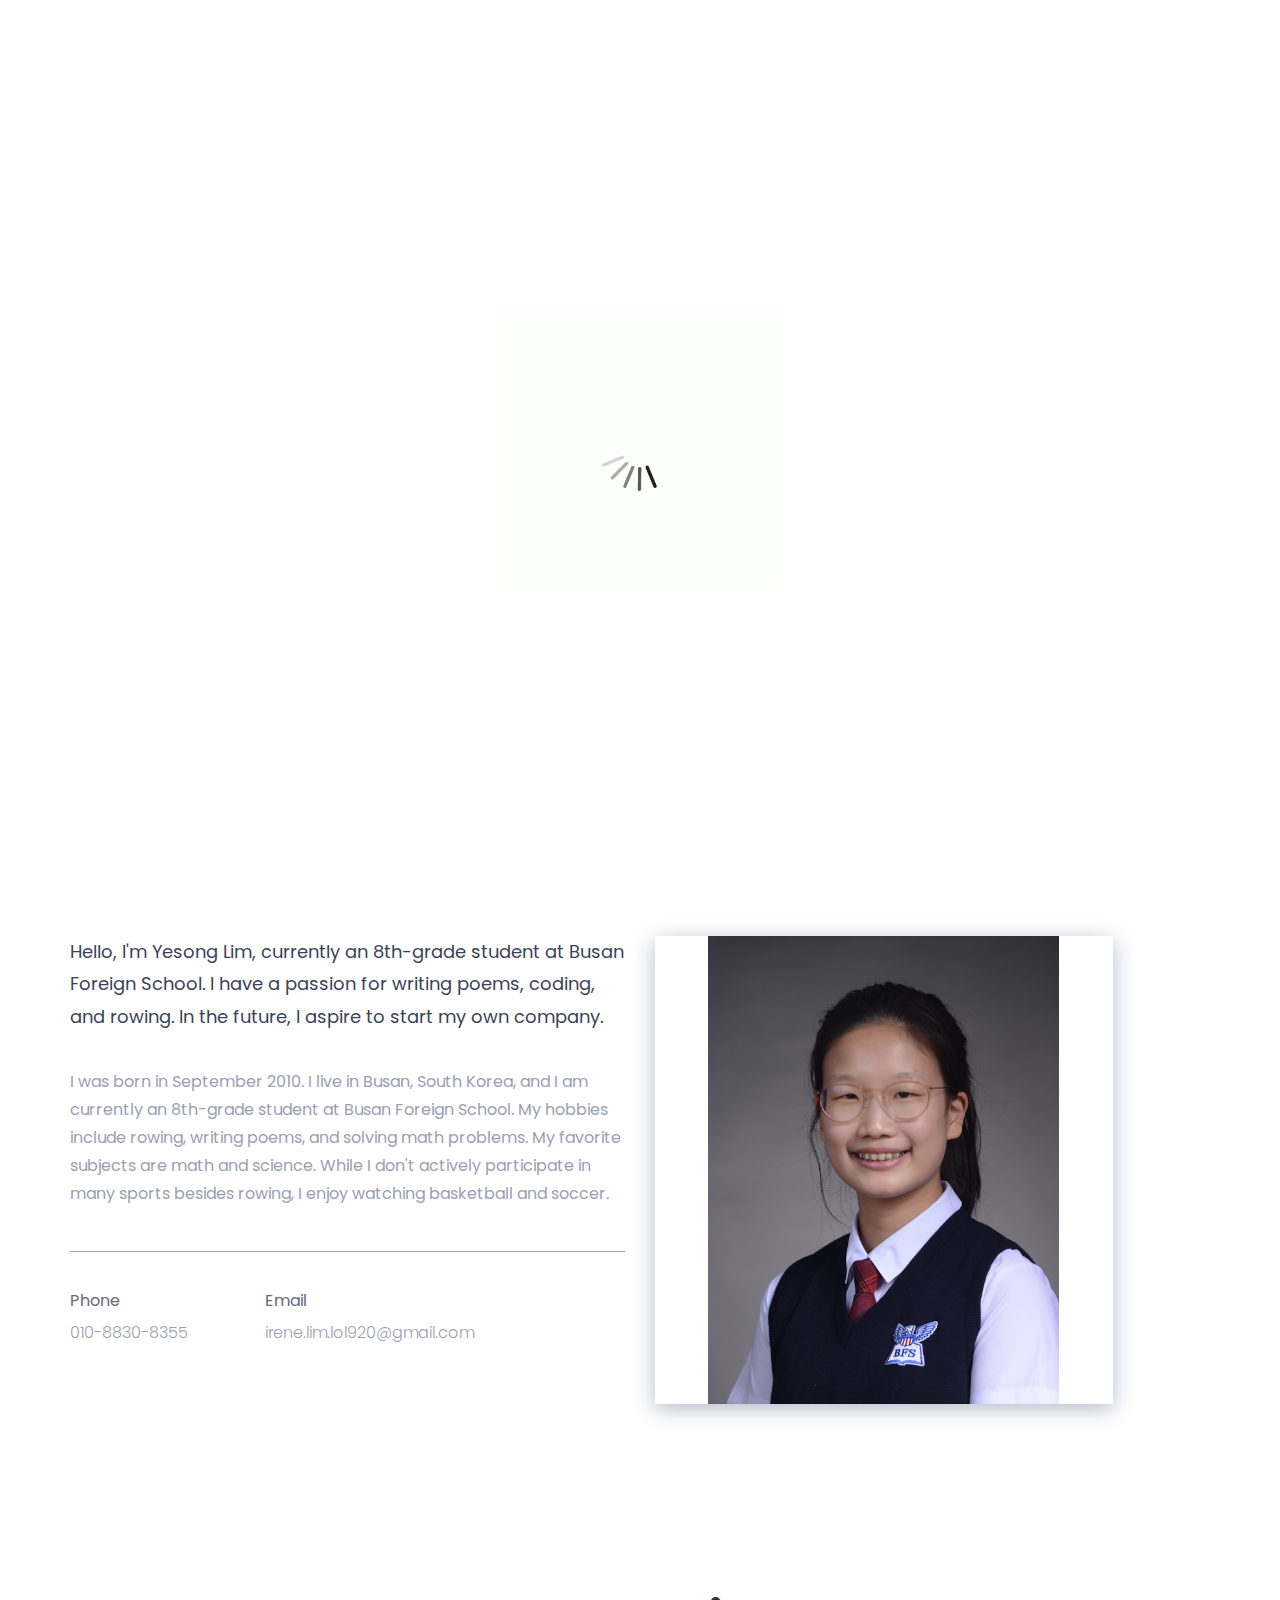
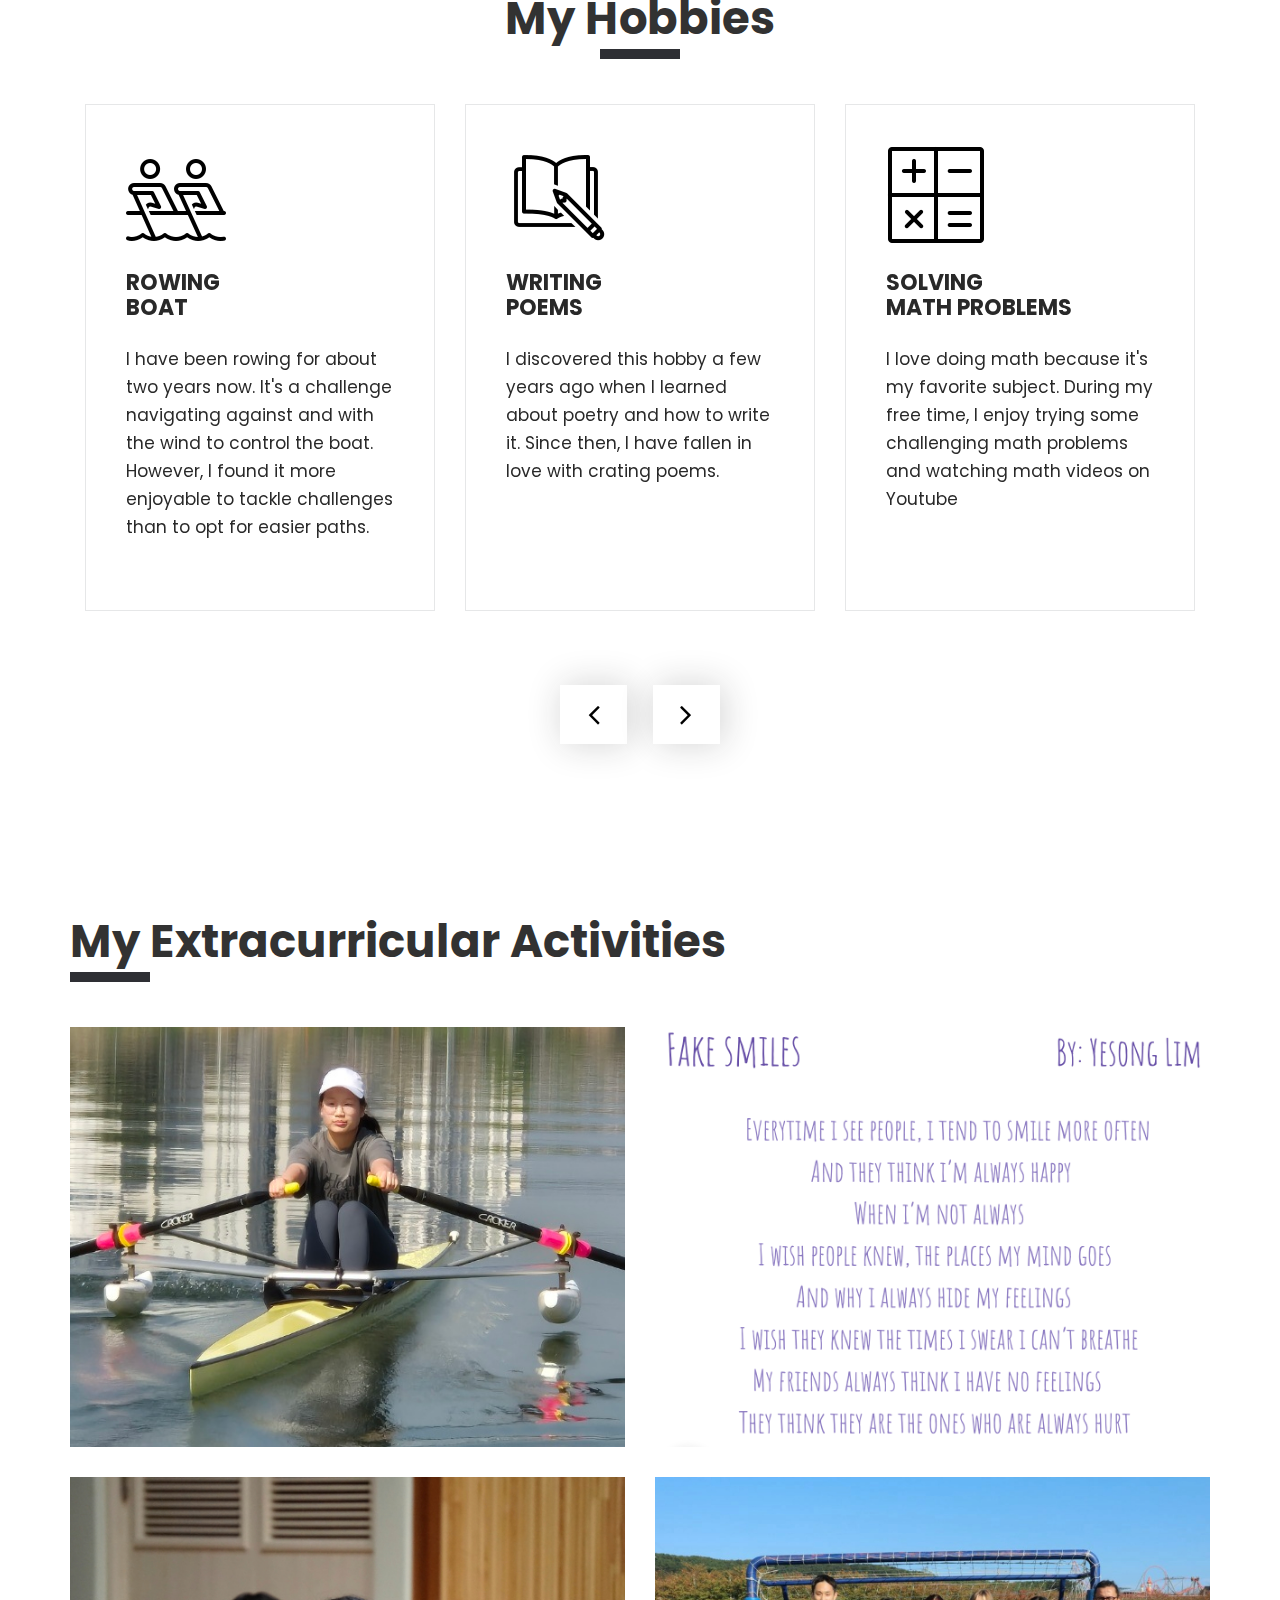
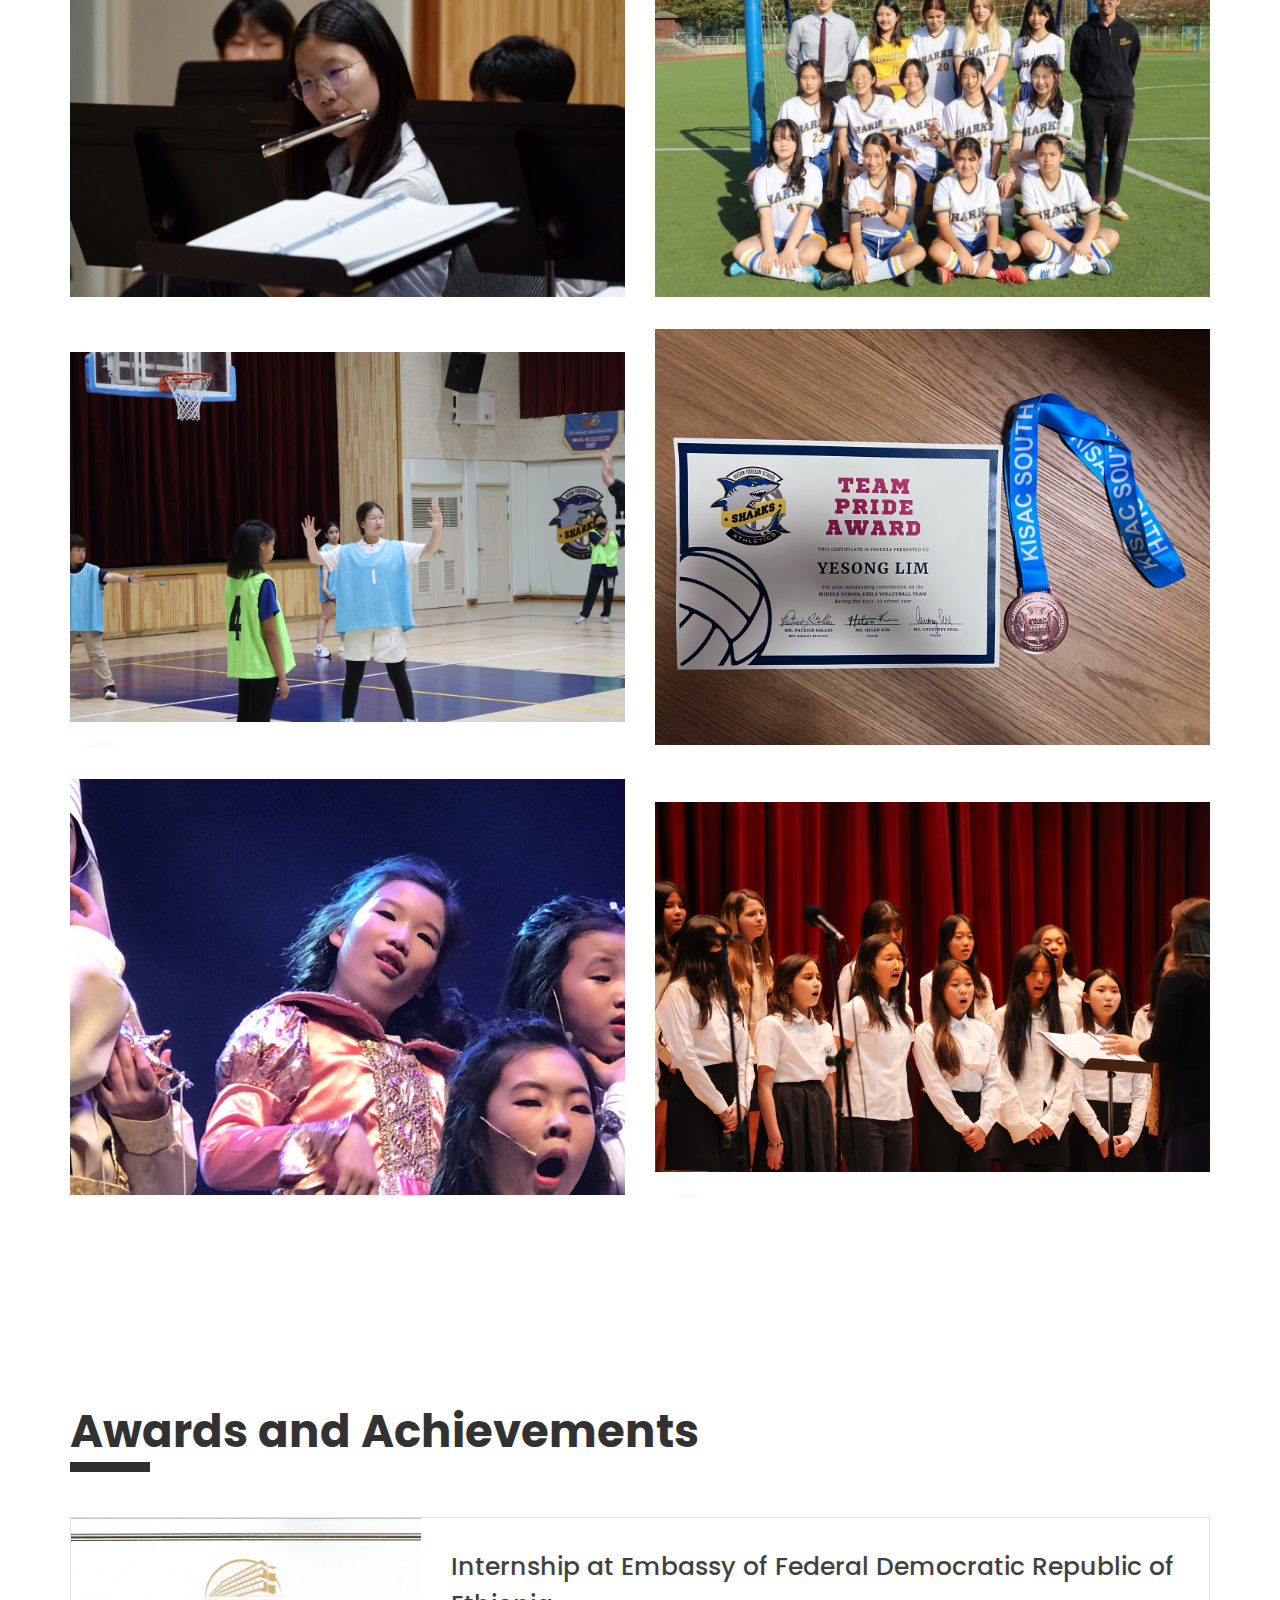
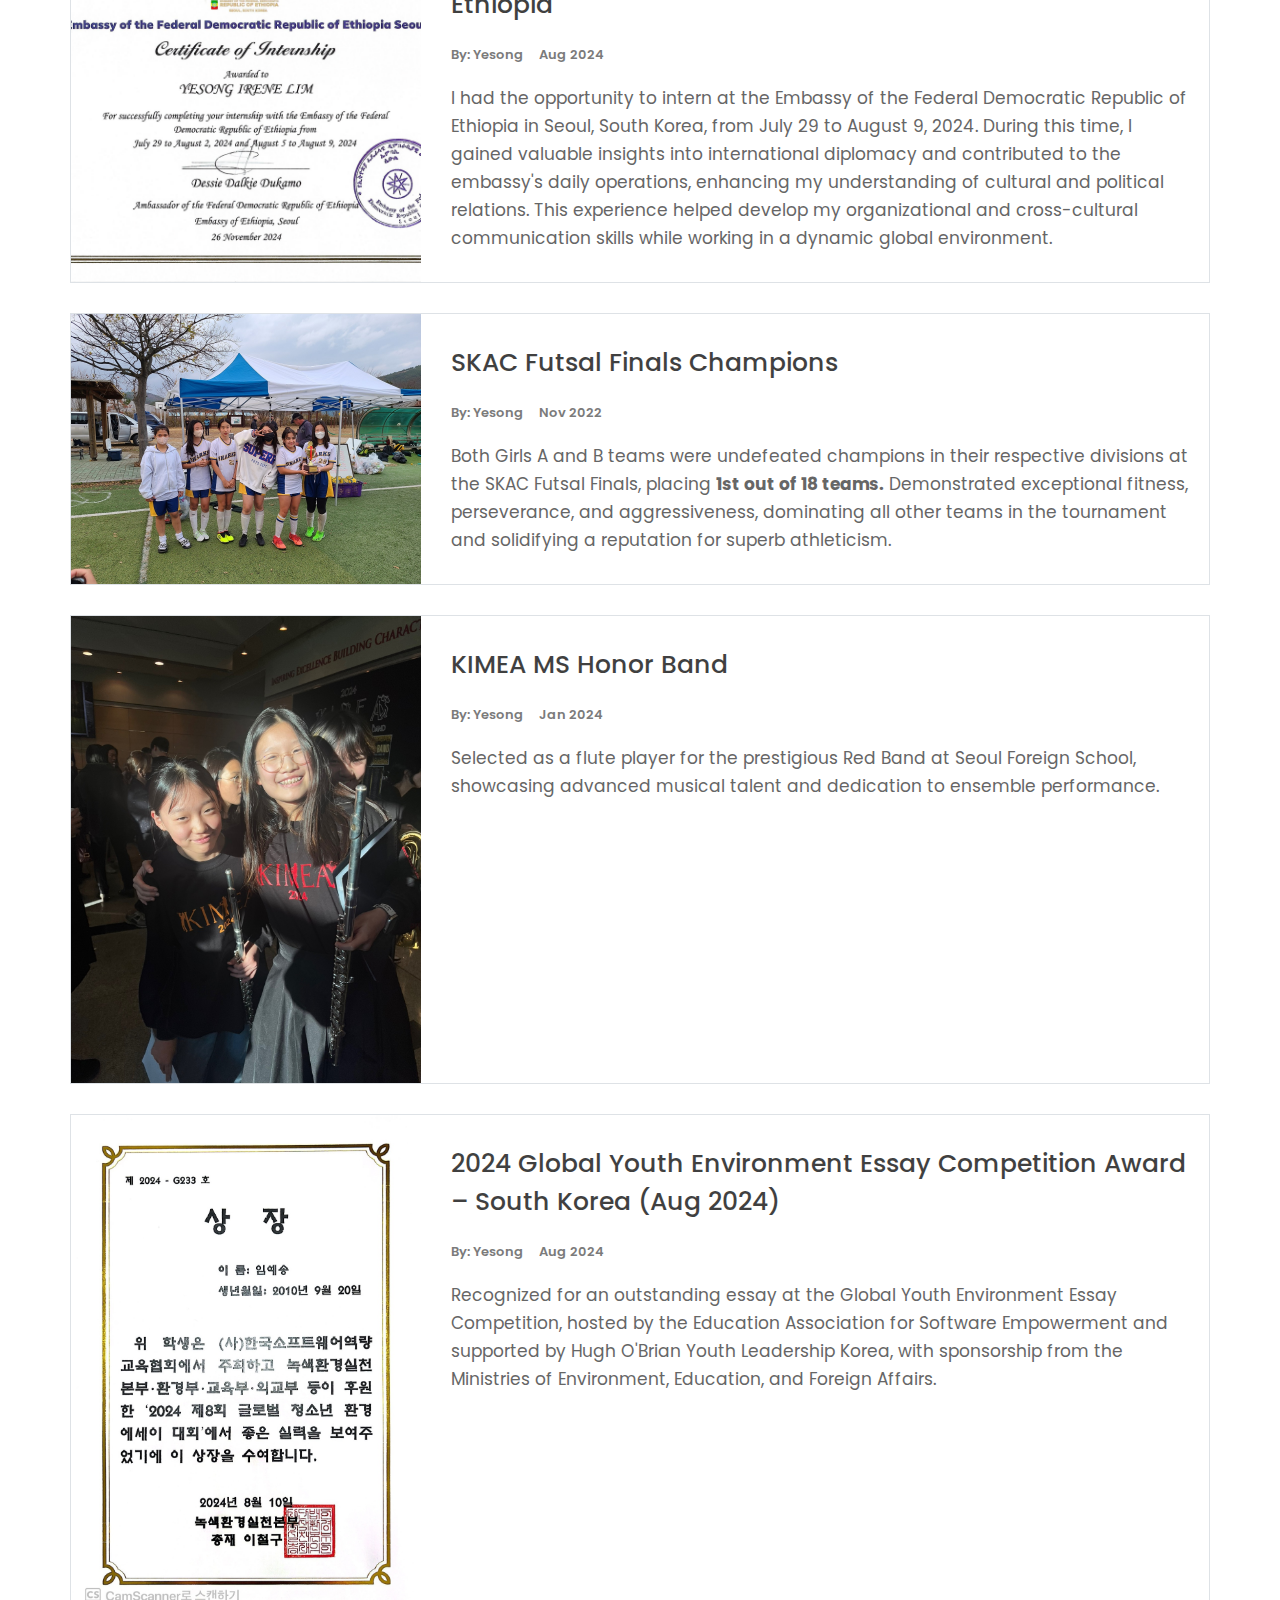
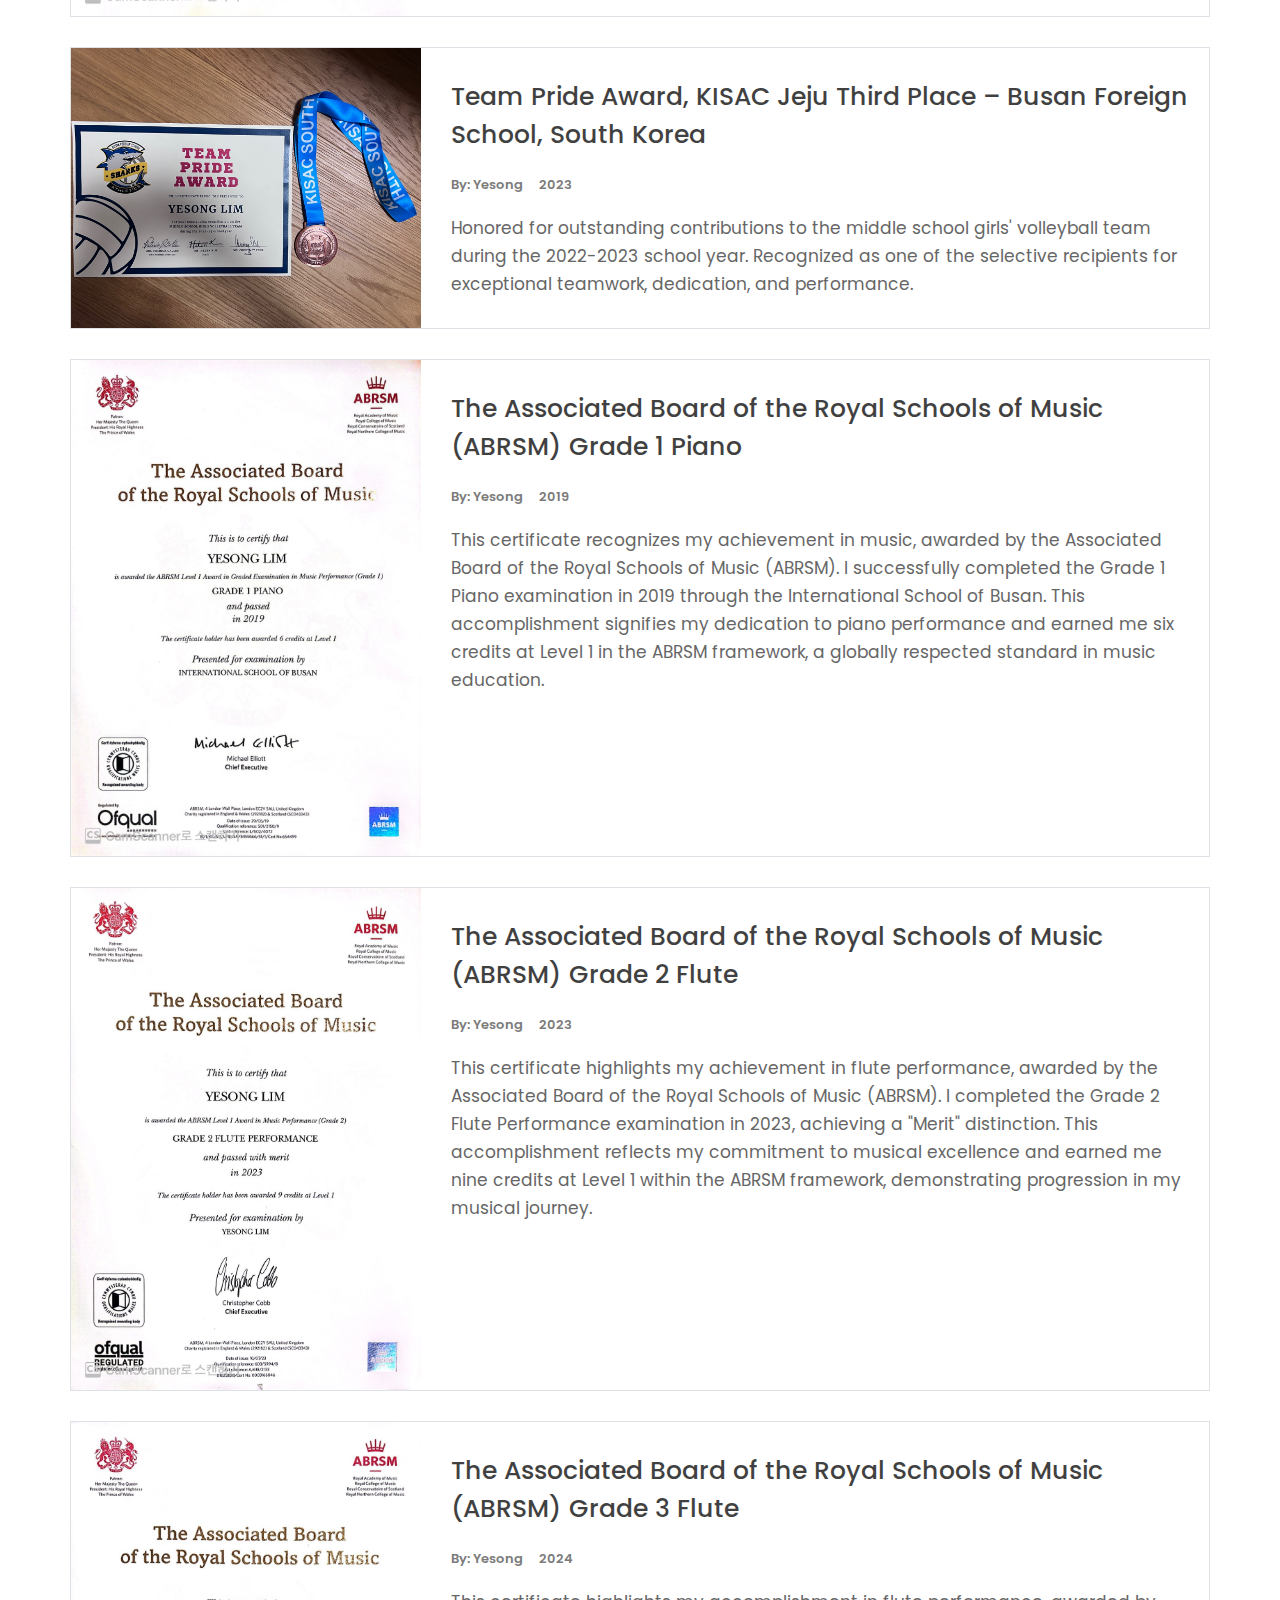
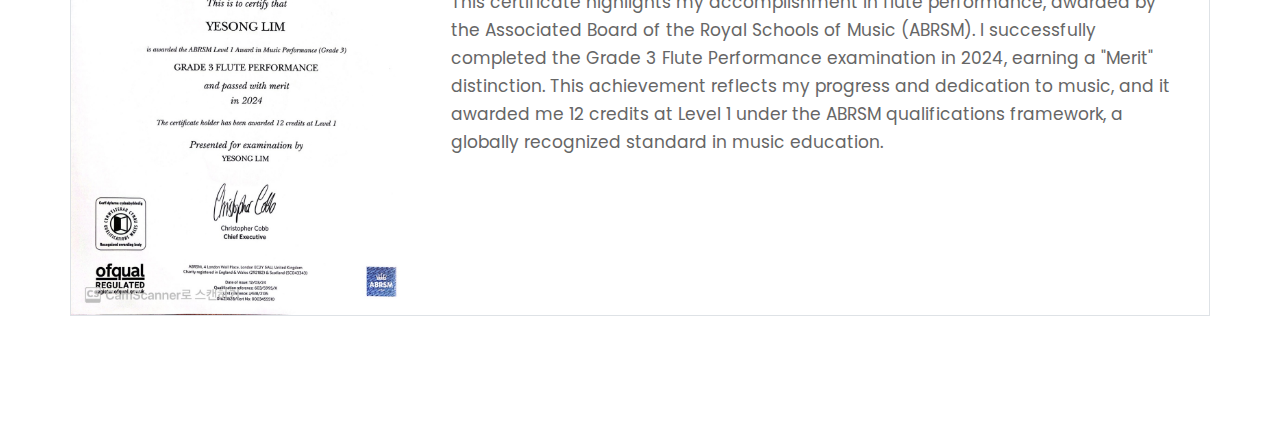
<file: index.html>
<!DOCTYPE html>
<html lang="en">
  <head>
    <!-- basic -->
    <meta charset="utf-8" />
    <meta http-equiv="X-UA-Compatible" content="IE=edge" />
    <!-- mobile metas -->
    <meta name="viewport" content="width=device-width, initial-scale=1" />
    <meta name="viewport" content="initial-scale=1, maximum-scale=1" />
    <!-- site metas -->
    <title>Yesong's Portfolio</title>
    <meta name="keywords" content="" />
    <meta name="description" content="" />
    <meta name="author" content="" />
    <!-- bootstrap css -->
    <link rel="stylesheet" href="css/bootstrap.min.css" />
    <!-- style css -->
    <link rel="stylesheet" href="css/style.css" />
    <!-- responsive-->
    <link rel="stylesheet" href="css/responsive.css" />
    <!-- awesome fontfamily -->
    <link
      rel="stylesheet"
      href="https://cdnjs.cloudflare.com/ajax/libs/font-awesome/4.7.0/css/font-awesome.min.css"
    />
    <!--[if lt IE 9]>
      <script src="https://oss.maxcdn.com/html5shiv/3.7.3/html5shiv.min.js"></script>
      <script src="https://oss.maxcdn.com/respond/1.4.2/respond.min.js"></script
    ><![endif]-->
  </head>
  <!-- body -->
  <body class="main-layout">
    <!-- loader  -->
    <div class="loader_bg">
      <div class="loader"><img src="images/loading.gif" alt="" /></div>
    </div>
    <!-- end loader -->
    <!-- header -->
    <header>
      <div class="header">
        <div class="container-fluid">
          <div class="row d_flex">
            <div class="col-md-2 col-sm-3 col logo_section">
              <div class="full">
                <div class="center-desk">
                  <div class="logo"></div>
                </div>
              </div>
            </div>
            <div class="col-md-9 d_none">
              <nav class="navigation navbar navbar-expand-md navbar-dark">
                <button
                  class="navbar-toggler"
                  type="button"
                  data-toggle="collapse"
                  data-target="#navbarsExample04"
                  aria-controls="navbarsExample04"
                  aria-expanded="false"
                  aria-label="Toggle navigation"
                >
                  <span class="navbar-toggler-icon"></span>
                </button>
                <div class="collapse navbar-collapse" id="navbarsExample04">
                  <ul class="navbar-nav mr-auto">
                    <li class="nav-item active">
                      <a class="nav-link" href="index.html">Home</a>
                    </li>
                    <li class="nav-item">
                      <a class="nav-link" href="rowing.html">Rowing</a>
                    </li>
                    <li class="nav-item">
                      <a class="nav-link" href="flute.html">Flute</a>
                    </li>
                    <li class="nav-item">
                      <a class="nav-link" href="soccer.html">Futsal</a>
                    </li>
                    <li class="nav-item">
                      <a class="nav-link" href="basketball.html">Basketball</a>
                    </li>
                    <li class="nav-item">
                      <a class="nav-link" href="choir.html">Choir</a>
                    </li>
                    <li class="nav-item">
                      <a class="nav-link" href="musical.html">Musical</a>
                    </li>
                  </ul>
                </div>
              </nav>
            </div>
          </div>
        </div>
      </div>
    </header>
    <!-- end header -->
    <!-- start slider section -->
    <div id="top_section" class="banner_main">
      <div class="container">
        <div class="row">
          <div class="col-md-12">
            <div id="myCarousel" class="carousel slide" data-ride="carousel">
              <div class="carousel-inner">
                <div class="carousel-item active">
                  <div class="container-fluid">
                    <div class="carousel-caption relative">
                      <div class="bluid">
                        <h1>
                          Welcome To<br />
                          Yesong's Website!
                        </h1>
                        <p></p>
                      </div>
                    </div>
                  </div>
                </div>
              </div>
            </div>
          </div>
        </div>
      </div>
    </div>
    <!-- end slider section -->

    <section id="about" class="about">
      <div class="section-heading text-center">
        <h2>about me</h2>
      </div>
      <div class="container">
        <div class="about-content">
          <div class="row">
            <div class="col-sm-6">
              <div class="single-about-txt">
                <h3>
                  Hello, I'm Yesong Lim, currently an 8th-grade student at Busan
                  Foreign School. I have a passion for writing poems, coding,
                  and rowing. In the future, I aspire to start my own company.
                </h3>
                <p>
                  I was born in September 2010. I live in Busan, South Korea,
                  and I am currently an 8th-grade student at Busan Foreign
                  School. My hobbies include rowing, writing poems, and solving
                  math problems. My favorite subjects are math and science.
                  While I don't actively participate in many sports besides
                  rowing, I enjoy watching basketball and soccer.
                </p>
                <div class="row">
                  <div class="col-sm-4">
                    <div class="single-about-add-info">
                      <h3>phone</h3>
                      <p>010-8830-8355</p>
                    </div>
                  </div>
                  <div class="col-sm-4">
                    <div class="single-about-add-info">
                      <h3>email</h3>
                      <p>irene.lim.lol920@gmail.com</p>
                    </div>
                  </div>
                </div>
              </div>
            </div>
            <div class="col-sm-offset-1 col-sm-5">
              <div class="single-about-img">
                <img src="./images//Profile 2.jpeg" alt="profile_image" />
                <!-- /.about-list-icon -->
              </div>
            </div>
          </div>
        </div>
      </div>
    </section>

    <!-- we_do -->
    <div class="we_do">
      <div class="container">
        <div class="row">
          <div class="col-md-12">
            <div class="titlepage text_align_center">
              <h2>My Hobbies</h2>
            </div>
          </div>
        </div>
        <div class="row">
          <div class="col-md-12">
            <div id="we1" class="carousel slide" data-ride="carousel">
              <ol class="carousel-indicators">
                <li data-target="#we1" data-slide-to="0" class="active"></li>
                <li data-target="#we1" data-slide-to="1"></li>
                <li data-target="#we1" data-slide-to="2"></li>
                <li data-target="#we1" data-slide-to="3"></li>
              </ol>
              <div class="carousel-inner">
                <div class="carousel-item active">
                  <div class="container-fluid">
                    <div class="carousel-caption we1_do">
                      <div class="row">
                        <div class="col-md-4">
                          <div id="bo_ho" class="we_box text_align_left">
                            <i><img src="icon/rowing2.png" alt="#" /></i>
                            <h3>Rowing <br />Boat</h3>
                            <p>
                              I have been rowing for about two years now. It's a
                              challenge navigating against and with the wind to
                              control the boat. However, I found it more
                              enjoyable to tackle challenges than to opt for
                              easier paths.
                            </p>
                            <!-- <a class="read_more" href="we_do">Read More</a> -->
                          </div>
                        </div>
                        <div class="col-md-4">
                          <div id="bo_ho" class="we_box text_align_left">
                            <i><img src="icon/writing.png" alt="#" /></i>
                            <h3>
                              Writing <br />
                              Poems
                            </h3>
                            <p>
                              I discovered this hobby a few years ago when I
                              learned about poetry and how to write it. Since
                              then, I have fallen in love with crating poems.
                            </p>
                            <!-- <a class="read_more" href="we_do">Read More</a> -->
                          </div>
                        </div>
                        <div class="col-md-4">
                          <div id="bo_ho" class="we_box text_align_left">
                            <i><img src="icon/math.png" alt="#" /></i>
                            <h3>
                              Solving <br />
                              Math Problems
                            </h3>
                            <p>
                              I love doing math because it's my favorite
                              subject. During my free time, I enjoy trying some
                              challenging math problems and watching math videos
                              on Youtube
                            </p>
                            <!-- <a class="read_more" href="we_do">Read More</a> -->
                          </div>
                        </div>
                      </div>
                    </div>
                  </div>
                </div>
                <div class="carousel-item">
                  <div class="container-fluid">
                    <div class="carousel-caption we1_do">
                      <div class="row">
                        <div class="col-md-4">
                          <div id="bo_ho" class="we_box text_align_left">
                            <i><img src="icon/flute.png" alt="#" /></i>
                            <h3>Flute</h3>
                            <p>
                              I've been playing the flute for nearly four years
                              now. Additionally, I recently took the ABRSM flute
                              tests and achieved good results.
                            </p>
                            <!-- <a class="read_more" href="we_do">Read More</a> -->
                          </div>
                        </div>
                        <div class="col-md-4">
                          <div id="bo_ho" class="we_box text_align_left">
                            <i><img src="icon/soccer.png" alt="#" /></i>
                            <h3>Futsal</h3>
                            <p>
                              I even traveled to Jeju for a Futasl game with my
                              school team. While Futsal isn't currently a sport
                              I play, it was a hobby of mine last year.
                            </p>
                            <!-- <a class="read_more" href="we_do">Read More</a> -->
                          </div>
                        </div>
                        <div class="col-md-4">
                          <div id="bo_ho" class="we_box text_align_left">
                            <i><img src="icon/coding.png" alt="#" /></i>
                            <h3>Coding</h3>
                            <p>
                              I've been taking coding classes lately, even
                              though it's not something I typically do daily.
                              Nonetheless, I enjoy coding as a hobby and for
                              creating things online.
                            </p>
                            <!-- <a class="read_more" href="we_do">Read More</a> -->
                          </div>
                        </div>
                      </div>
                    </div>
                  </div>
                </div>
              </div>
              <a
                class="carousel-control-prev"
                href="#we1"
                role="button"
                data-slide="prev"
              >
                <i class="fa fa-angle-left" aria-hidden="true"></i>
                <span class="sr-only">Previous</span>
              </a>
              <a
                class="carousel-control-next"
                href="#we1"
                role="button"
                data-slide="next"
              >
                <i class="fa fa-angle-right" aria-hidden="true"></i>
                <span class="sr-only">Next</span>
              </a>
            </div>
          </div>
        </div>
      </div>
    </div>
    <!-- end we_do -->
    <!-- about -->
    <!-- end about -->
    <!-- portfolio -->
    <div class="portfolio">
      <div class="container">
        <div class="row">
          <div class="col-md-12">
            <div class="titlepage text_align_left">
              <h2>My Extracurricular Activities</h2>
            </div>
          </div>
        </div>
        <div class="row">
          <div class="col-md-6">
            <div id="ho_nf" class="portfolio_main text_align_left">
              <figure>
                <img src="images/Rowing_Main.jpeg" alt="#" />
                <div class="portfolio_text">
                  <div class="li_icon">
                    <a href="rowing.html"
                      ><i class="fa fa-search" aria-hidden="true"></i
                    ></a>
                  </div>
                  <h3>Rowing</h3>
                  <p>
                    These are some pictures of my rowing experiences. I've been
                    rowing for about two years now, turning it into a hobby.
                    It's quite challenging to navigate against and with the wind
                    to control the boat, but I find joy in facing these
                    challenges rather than opting for easier activities.
                  </p>
                </div>
              </figure>
            </div>
          </div>
          <div class="col-md-6">
            <div id="ho_nf" class="portfolio_main text_align_left">
              <figure>
                <img src="images/Poem main.png" alt="#" />
                <div class="portfolio_text">
                  <div class="li_icon">
                    <a
                      href="https://docs.google.com/document/d/1iMPECd0g-A-EWTkfNYup9oc919PrRBP4yuhY5L0rd3Y/edit?usp=sharing"
                      target="_blank"
                      ><i class="fa fa-link" aria-hidden="true"></i
                    ></a>
                  </div>
                  <h3>Writing Poems</h3>
                  <p>
                    These are some examples of the poems I've written over the
                    past year. I discovered this hobby a few years ago when I
                    learned about poetry and how to write it. Since then, I've
                    fallen in love with crafting poems, and I still indulge in
                    it occasionally as a hobby.
                  </p>
                </div>
              </figure>
            </div>
          </div>
          <div class="col-md-6">
            <div id="ho_nf" class="portfolio_main text_align_left">
              <figure>
                <img src="images/flute_main.jpg" alt="#" />
                <div class="portfolio_text">
                  <div class="li_icon">
                    <a href="flute.html"
                      ><i class="fa fa-search" aria-hidden="true"></i
                    ></a>
                  </div>
                  <h3>Flute</h3>
                  <p>
                    Here's a picture of me playing my flute. I've been at it for
                    almost four years now. Additionally, I've consistently
                    achieved good results in the ABRSM flute tests, improving
                    with each attempt!
                  </p>
                </div>
              </figure>
            </div>
          </div>
          <div class="col-md-6">
            <div id="ho_nf" class="portfolio_main text_align_left">
              <figure>
                <img src="images/soccer_main.jpg" alt="#" />
                <div class="portfolio_text">
                  <div class="li_icon">
                    <a href="soccer.html"
                      ><i class="fa fa-search" aria-hidden="true"></i
                    ></a>
                  </div>
                  <h3>Futsal</h3>
                  <p>
                    These are some pictures of me playing Futsal in the past.
                    Although Futsal used to be a hobby of mine last year, I've
                    decided to quit because it didn't feel like the right sport
                    for me anymore. Few month ago, out team won the first place
                    on SKAC Futsal Finals Championship!
                  </p>
                </div>
              </figure>
            </div>
          </div>
          <div class="col-md-6">
            <div id="ho_nf" class="portfolio_main text_align_left">
              <figure>
                <img src="images/Basketball/basketball main.jpg" alt="#" />
                <div class="portfolio_text">
                  <div class="li_icon">
                    <a href="basketball.html"
                      ><i class="fa fa-search" aria-hidden="true"></i
                    ></a>
                  </div>
                  <h3>Basketball</h3>
                  <p>
                    I'm part of my school basketball team and truly enjoy the
                    sport as a hobby. Whether practicing with my team or playing
                    casually with friends, basketball is something I look
                    forward to and am passionate about.
                  </p>
                </div>
              </figure>
            </div>
          </div>
          <div class="col-md-6">
            <div id="ho_nf" class="portfolio_main text_align_left">
              <figure>
                <img
                  src="images/Volleyball/Volleyball Contribution _Team Pride Award_ + Third Place Medal.JPEG"
                  alt="#"
                />
                <div class="portfolio_text">
                  <div class="li_icon">
                    <!-- <a href="basketball.html"
                      ><i class="fa fa-search" aria-hidden="true"></i
                    ></a> -->
                  </div>
                  <h3>Vollyball</h3>
                  <p>
                    Contributed as a team member on the school volleyball team,
                    competing at the KISAC Finals and securing a third place.
                    Awarded the "Team Pride Award" for outstanding contribution,
                    demonstrating teamwork, commitment, and sportsmanship.
                  </p>
                </div>
              </figure>
            </div>
          </div>
          <div class="col-md-6">
            <div id="ho_nf" class="portfolio_main text_align_left">
              <figure>
                <img src="images/Musical/Aladdin 4.jpg" alt="#" />
                <div class="portfolio_text">
                  <div class="li_icon">
                    <a href="musical.html"
                      ><i class="fa fa-search" aria-hidden="true"></i
                    ></a>
                  </div>
                  <h3>Musical</h3>
                  <p>
                    Performed in private musical productions over two seasons,
                    dedicating two years to developing acting and stage
                    performance skills. Played supporting roles such as Aladdin
                    (Bit Part) and James in The Greatest Showman.
                  </p>
                </div>
              </figure>
            </div>
          </div>
          <div class="col-md-6">
            <div id="ho_nf" class="portfolio_main text_align_left">
              <figure>
                <img src="images/Choir/Choir 2.jpeg" alt="#" />
                <div class="portfolio_text">
                  <div class="li_icon">
                    <a href="choir.html"
                      ><i class="fa fa-search" aria-hidden="true"></i
                    ></a>
                  </div>
                  <h3>Choir</h3>
                  <p>
                    Soprano at Busan Foreign School Choir with solo performance
                    experience in school concerts. Dedicated six hours weekly,
                    refining vocal skills and stage presence while fostering
                    teamwork and musical excellence.
                  </p>
                </div>
              </figure>
            </div>
          </div>
        </div>
      </div>
    </div>
    <!-- end portfolio -->
    <!-- chose -->

    <div class="blog">
      <div class="container">
        <div class="row">
          <div class="col-md-12">
            <div class="titlepage text_align_left">
              <h2>Awards and Achievements</h2>
            </div>
          </div>
        </div>

        <div class="row">
          <div class="blog-card">
            <div class="img-holder">
              <img src="images/ethiopia internship.png" />
            </div>
            <div class="content-holder">
              <h6 class="title">
                Internship at Embassy of Federal Democratic Republic of Ethiopia
              </h6>

              <p class="post-details">
                <a href="#">By: Yesong</a>
                <a href="#">Aug 2024</a>
              </p>

              <p>
                I had the opportunity to intern at the Embassy of the Federal
                Democratic Republic of Ethiopia in Seoul, South Korea, from July
                29 to August 9, 2024. During this time, I gained valuable
                insights into international diplomacy and contributed to the
                embassy's daily operations, enhancing my understanding of
                cultural and political relations. This experience helped develop
                my organizational and cross-cultural communication skills while
                working in a dynamic global environment.
              </p>
            </div>
          </div>

          <div class="blog-card">
            <div class="img-holder">
              <img src="images/soccer/soccer 6.jpg" />
            </div>
            <div class="content-holder">
              <h6 class="title">SKAC Futsal Finals Champions</h6>

              <p class="post-details">
                <a href="#">By: Yesong</a>
                <a href="#">Nov 2022</a>
              </p>

              <p>
                Both Girls A and B teams were undefeated champions in their
                respective divisions at the SKAC Futsal Finals, placing
                <b>1st out of 18 teams.</b> Demonstrated exceptional fitness,
                perseverance, and aggressiveness, dominating all other teams in
                the tournament and solidifying a reputation for superb
                athleticism.
              </p>
            </div>
          </div>
          <div class="blog-card">
            <div class="img-holder">
              <img src="images/Awards/Honor Band/KIMEA MS Honor Band 3.jpeg" />
            </div>
            <div class="content-holder">
              <h6 class="title">KIMEA MS Honor Band</h6>

              <p class="post-details">
                <a href="#">By: Yesong</a>
                <a href="#">Jan 2024</a>
              </p>

              <p>
                Selected as a flute player for the prestigious Red Band at Seoul
                Foreign School, showcasing advanced musical talent and
                dedication to ensemble performance.
              </p>
            </div>
          </div>
          <div class="blog-card">
            <div class="img-holder">
              <img src="images/Awards/Global Youth.jpeg" />
            </div>
            <div class="content-holder">
              <h6 class="title">
                2024 Global Youth Environment Essay Competition Award – South
                Korea (Aug 2024)
              </h6>

              <p class="post-details">
                <a href="#">By: Yesong</a>
                <a href="#">Aug 2024</a>
              </p>

              <p>
                Recognized for an outstanding essay at the Global Youth
                Environment Essay Competition, hosted by the Education
                Association for Software Empowerment and supported by Hugh
                O'Brian Youth Leadership Korea, with sponsorship from the
                Ministries of Environment, Education, and Foreign Affairs.
              </p>
            </div>
          </div>
          <div class="blog-card">
            <div class="img-holder">
              <img
                src="images/Volleyball/Volleyball Contribution _Team Pride Award_ + Third Place Medal.JPEG"
              />
            </div>
            <div class="content-holder">
              <h6 class="title">
                Team Pride Award, KISAC Jeju Third Place – Busan Foreign School,
                South Korea
              </h6>

              <p class="post-details">
                <a href="#">By: Yesong</a>
                <a href="#">2023</a>
              </p>

              <p>
                Honored for outstanding contributions to the middle school
                girls' volleyball team during the 2022-2023 school year.
                Recognized as one of the selective recipients for exceptional
                teamwork, dedication, and performance.
              </p>
            </div>
          </div>
          <div class="blog-card">
            <div class="img-holder">
              <img src="images/ABRSM/ABRSM Grade 1 Piano.JPEG" />
            </div>
            <div class="content-holder">
              <h6 class="title">
                The Associated Board of the Royal Schools of Music (ABRSM) Grade
                1 Piano
              </h6>

              <p class="post-details">
                <a href="#">By: Yesong</a>
                <a href="#">2019</a>
              </p>

              <p>
                This certificate recognizes my achievement in music, awarded by
                the Associated Board of the Royal Schools of Music (ABRSM). I
                successfully completed the Grade 1 Piano examination in 2019
                through the International School of Busan. This accomplishment
                signifies my dedication to piano performance and earned me six
                credits at Level 1 in the ABRSM framework, a globally respected
                standard in music education.
              </p>
            </div>
          </div>
          <div class="blog-card">
            <div class="img-holder">
              <img src="images/ABRSM/ABRSM Grade 2 Flute Performance.JPEG" />
            </div>
            <div class="content-holder">
              <h6 class="title">
                The Associated Board of the Royal Schools of Music (ABRSM) Grade
                2 Flute
              </h6>

              <p class="post-details">
                <a href="#">By: Yesong</a>
                <a href="#">2023</a>
              </p>

              <p>
                This certificate highlights my achievement in flute performance,
                awarded by the Associated Board of the Royal Schools of Music
                (ABRSM). I completed the Grade 2 Flute Performance examination
                in 2023, achieving a "Merit" distinction. This accomplishment
                reflects my commitment to musical excellence and earned me nine
                credits at Level 1 within the ABRSM framework, demonstrating
                progression in my musical journey.
              </p>
            </div>
          </div>
          <div class="blog-card">
            <div class="img-holder">
              <img src="images/ABRSM/ABRSM Grade 3 Flute Performance.JPEG" />
            </div>
            <div class="content-holder">
              <h6 class="title">
                The Associated Board of the Royal Schools of Music (ABRSM) Grade
                3 Flute
              </h6>

              <p class="post-details">
                <a href="#">By: Yesong</a>
                <a href="#">2024</a>
              </p>

              <p>
                This certificate highlights my accomplishment in flute
                performance, awarded by the Associated Board of the Royal
                Schools of Music (ABRSM). I successfully completed the Grade 3
                Flute Performance examination in 2024, earning a "Merit"
                distinction. This achievement reflects my progress and
                dedication to music, and it awarded me 12 credits at Level 1
                under the ABRSM qualifications framework, a globally recognized
                standard in music education.
              </p>
            </div>
          </div>
        </div>
      </div>
    </div>

    <!-- end footer -->
    <!-- Javascript files-->
    <script src="js/jquery.min.js"></script>
    <script src="js/bootstrap.bundle.min.js"></script>
    <script src="js/jquery-3.0.0.min.js"></script>
    <script src="js/custom.js"></script>
  </body>
</html>
</file>
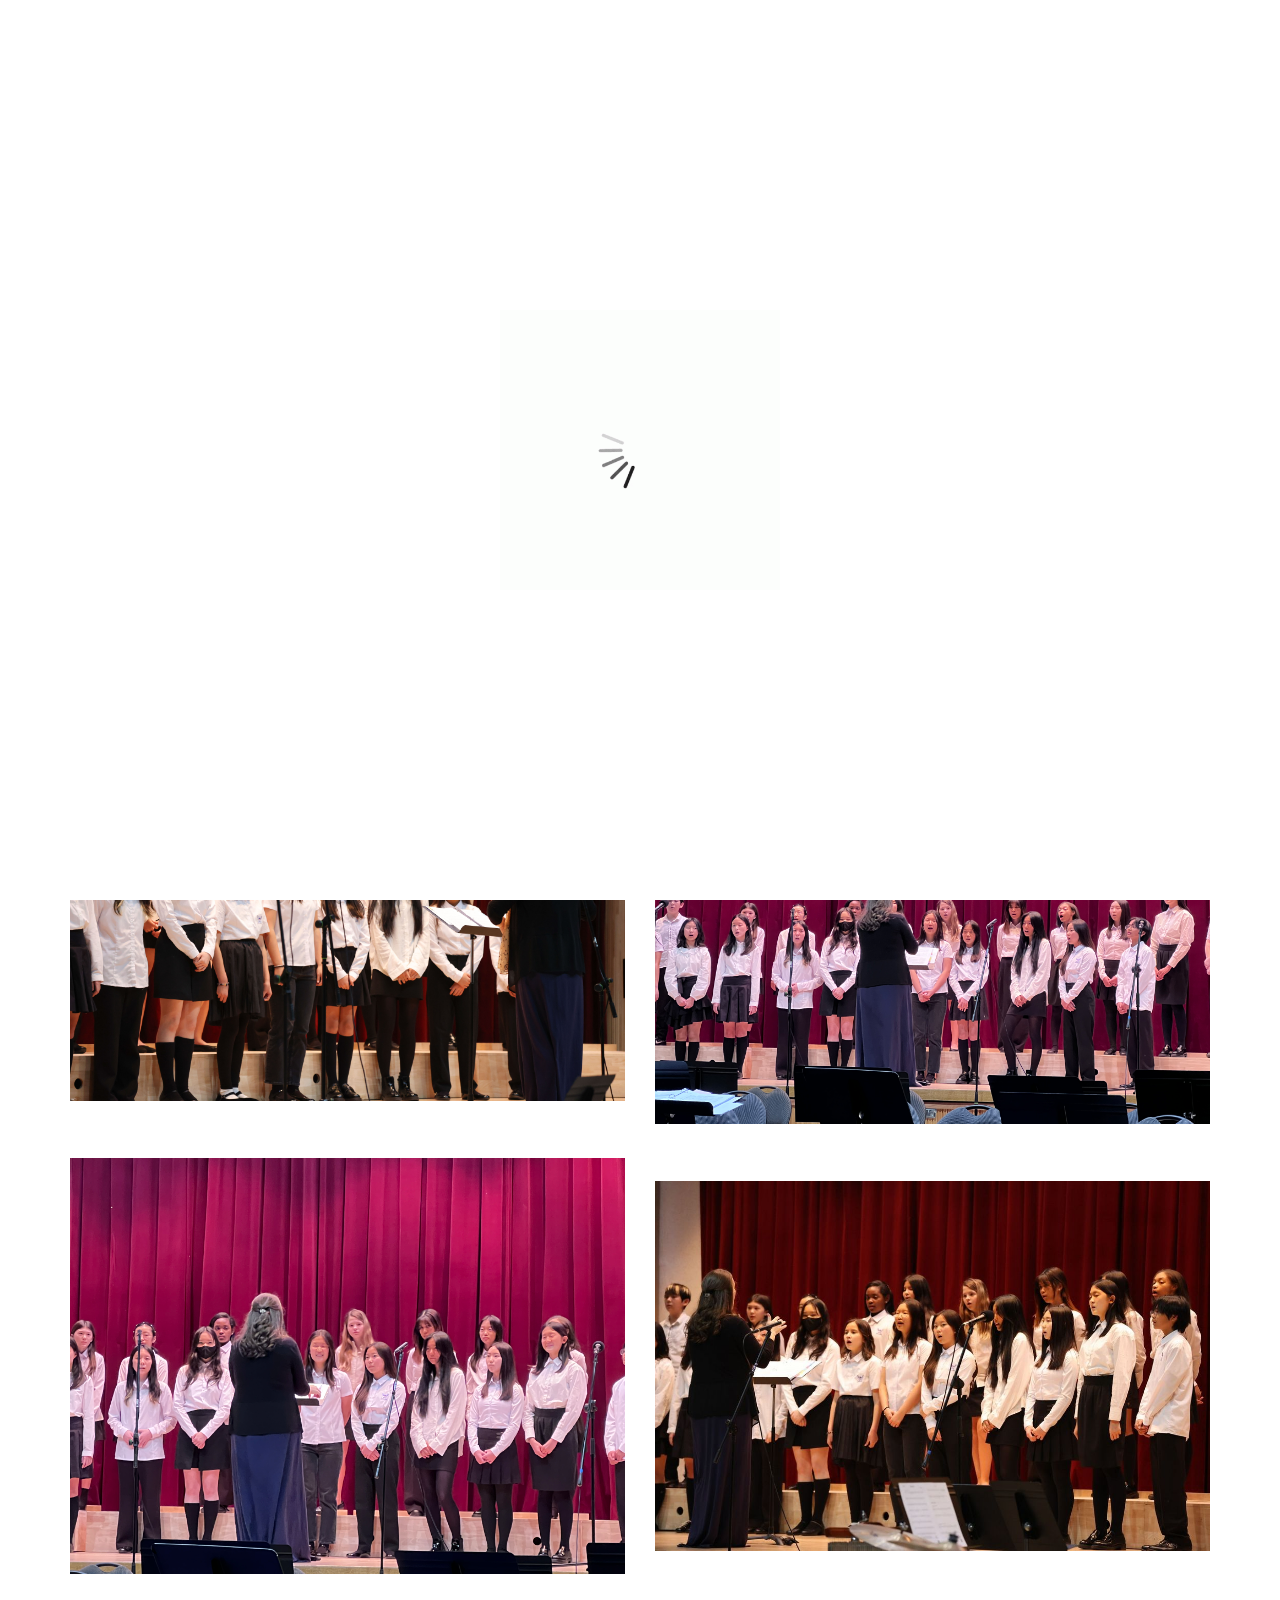
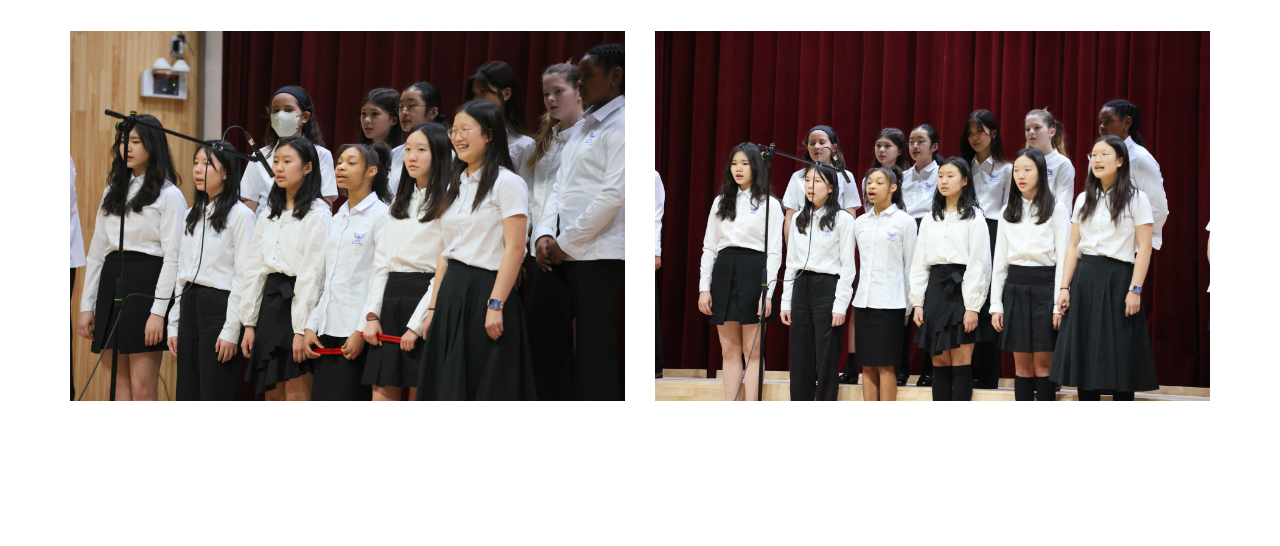
<file: choir.html>
<!DOCTYPE html>
<html lang="en">
  <head>
    <!-- basic -->
    <meta charset="utf-8" />
    <meta http-equiv="X-UA-Compatible" content="IE=edge" />
    <!-- mobile metas -->
    <meta name="viewport" content="width=device-width, initial-scale=1" />
    <meta name="viewport" content="initial-scale=1, maximum-scale=1" />
    <!-- site metas -->
    <title>Yesong's Website</title>
    <meta name="keywords" content="" />
    <meta name="description" content="" />
    <meta name="author" content="" />
    <!-- bootstrap css -->
    <link rel="stylesheet" href="css/bootstrap.min.css" />
    <!-- style css -->
    <link rel="stylesheet" href="css/style.css" />
    <!-- responsive-->
    <link rel="stylesheet" href="css/responsive.css" />
    <!-- awesome fontfamily -->
    <link
      rel="stylesheet"
      href="https://cdnjs.cloudflare.com/ajax/libs/font-awesome/4.7.0/css/font-awesome.min.css"
    />
    <!--[if lt IE 9]>
      <script src="https://oss.maxcdn.com/html5shiv/3.7.3/html5shiv.min.js"></script>
      <script src="https://oss.maxcdn.com/respond/1.4.2/respond.min.js"></script
    ><![endif]-->
  </head>
  <!-- body -->
  <body class="main-layout inner_page">
    <!-- loader  -->
    <div class="loader_bg">
      <div class="loader"><img src="images/loading.gif" alt="" /></div>
    </div>
    <!-- end loader -->
    <!-- header -->
    <header>
      <div class="header">
        <div class="container-fluid">
          <div class="row d_flex">
            <div class="col-md-2 col-sm-3 col logo_section">
              <div class="full">
                <div class="center-desk">
                  <div class="logo"></div>
                </div>
              </div>
            </div>
            <div class="col-md-8 col-sm-9">
              <nav class="navigation navbar navbar-expand-md navbar-dark">
                <button
                  class="navbar-toggler"
                  type="button"
                  data-toggle="collapse"
                  data-target="#navbarsExample04"
                  aria-controls="navbarsExample04"
                  aria-expanded="false"
                  aria-label="Toggle navigation"
                >
                  <span class="navbar-toggler-icon"></span>
                </button>
                <div class="collapse navbar-collapse" id="navbarsExample04">
                  <ul class="navbar-nav mr-auto">
                    <li class="nav-item">
                      <a class="nav-link" href="index.html">Home</a>
                    </li>
                  </ul>
                </div>
              </nav>
            </div>
          </div>
        </div>
      </div>
    </header>
    <!-- end header -->
    <!-- portfolio -->
    <div class="portfolio">
      <div class="container">
        <div class="row">
          <div class="col-md-12">
            <div class="titlepage text_align_left"></div>
          </div>
        </div>
        <div class="row">
          <div class="col-md-6">
            <div id="ho_nf" class="portfolio_main text_align_left">
              <figure>
                <img src="images/Choir/Choir 1.jpeg" alt="#" />
              </figure>
            </div>
          </div>
          <div class="col-md-6">
            <div id="ho_nf" class="portfolio_main text_align_left">
              <figure>
                <img src="images/Choir/Choir 2.jpeg" alt="#" />
              </figure>
            </div>
          </div>
          <div class="col-md-6">
            <div id="ho_nf" class="portfolio_main text_align_left">
              <figure>
                <img src="images/Choir/Choir 3.jpeg" alt="#" />
              </figure>
            </div>
          </div>
          <div class="col-md-6">
            <div id="ho_nf" class="portfolio_main text_align_left">
              <figure>
                <img src="images/Choir/Choir 4.jpeg" alt="#" />
              </figure>
            </div>
          </div>
          <div class="col-md-6">
            <div id="ho_nf" class="portfolio_main text_align_left">
              <figure>
                <img src="images/Choir/Choir 5.jpeg" alt="#" />
              </figure>
            </div>
          </div>
          <div class="col-md-6">
            <div id="ho_nf" class="portfolio_main text_align_left">
              <figure>
                <img src="images/Choir/Choir 6.jpeg" alt="#" />
              </figure>
            </div>
          </div>
          <div class="col-md-6">
            <div id="ho_nf" class="portfolio_main text_align_left">
              <figure>
                <img src="images/Choir/Choir 7.jpeg" alt="#" />
              </figure>
            </div>
          </div>
          <div class="col-md-6">
            <div id="ho_nf" class="portfolio_main text_align_left">
              <figure>
                <img src="images/Choir/Choir 8.jpeg" alt="#" />
              </figure>
            </div>
          </div>
        </div>
      </div>
    </div>
    <!-- end portfolio -->
    <!-- footer -->

    <!-- end footer -->
    <!-- Javascript files-->
    <script src="js/jquery.min.js"></script>
    <script src="js/bootstrap.bundle.min.js"></script>
    <script src="js/jquery-3.0.0.min.js"></script>
    <script src="js/custom.js"></script>
  </body>
</html>
</file>
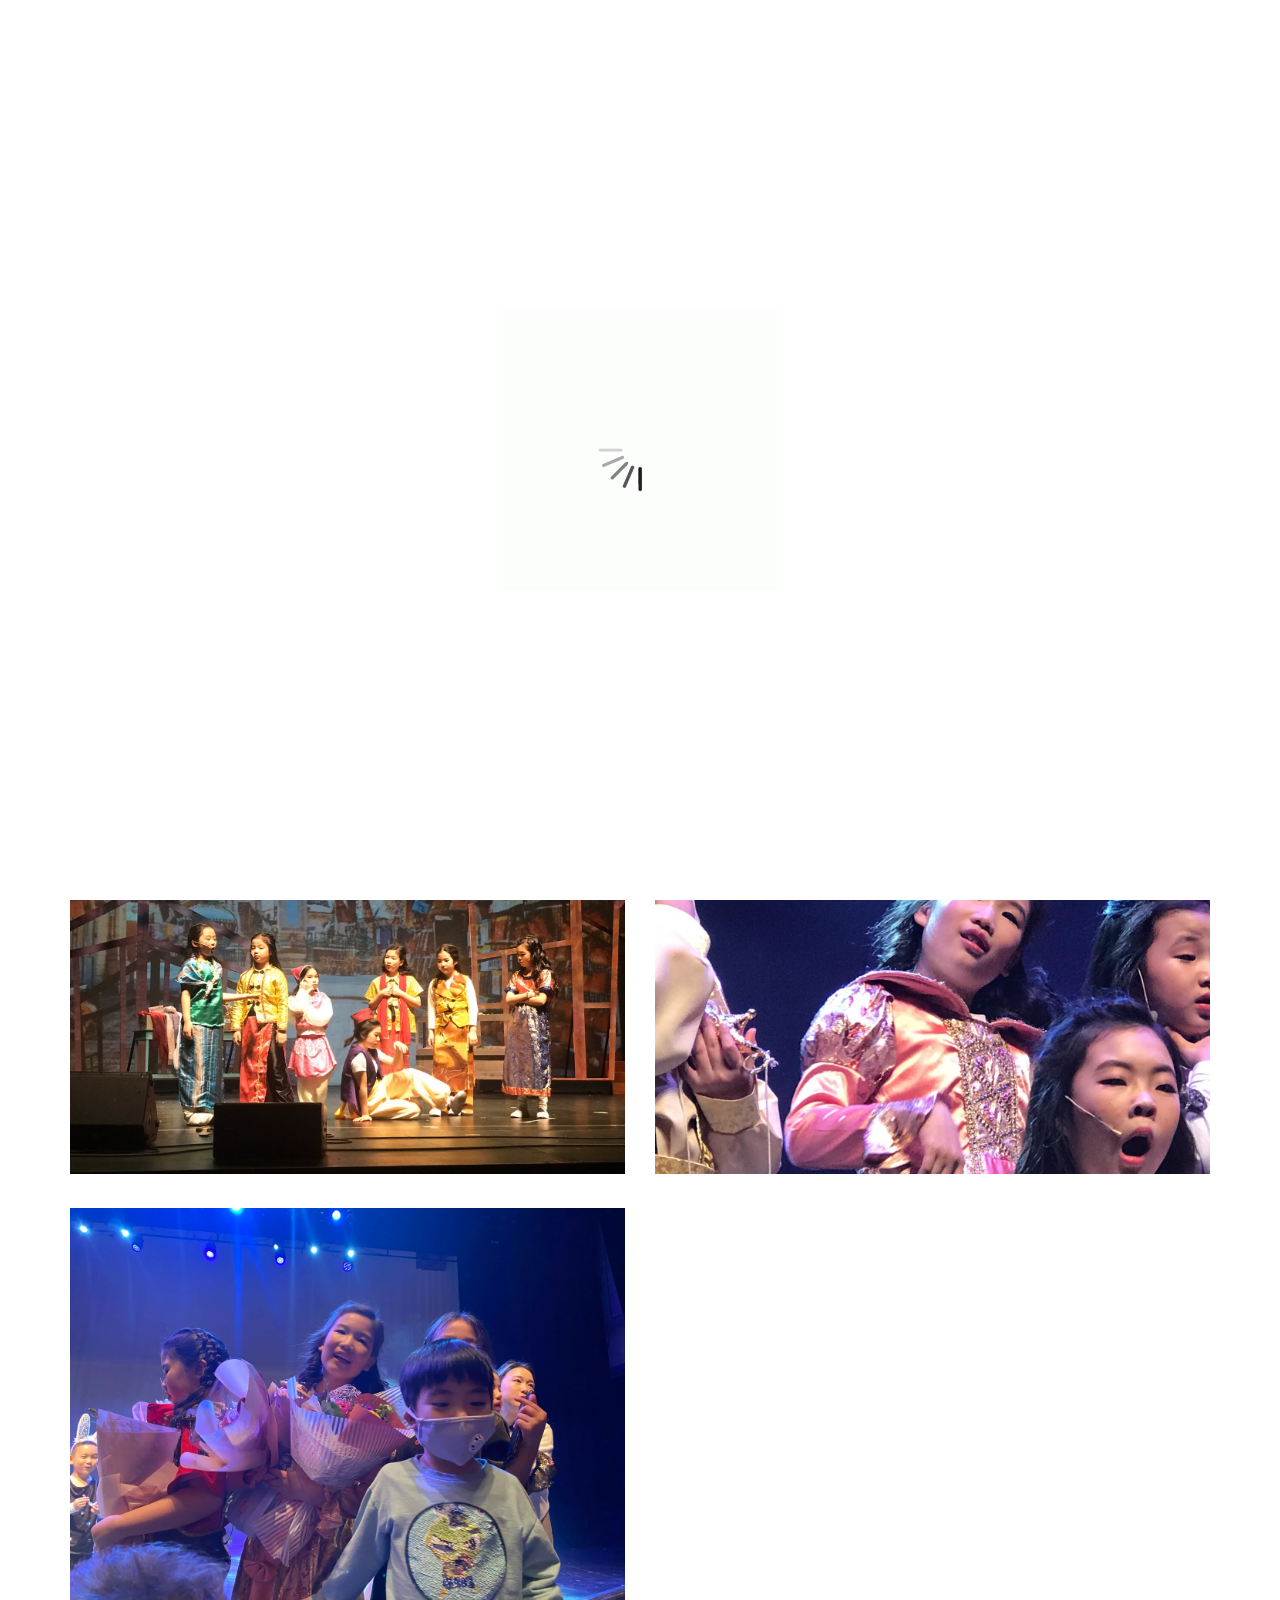
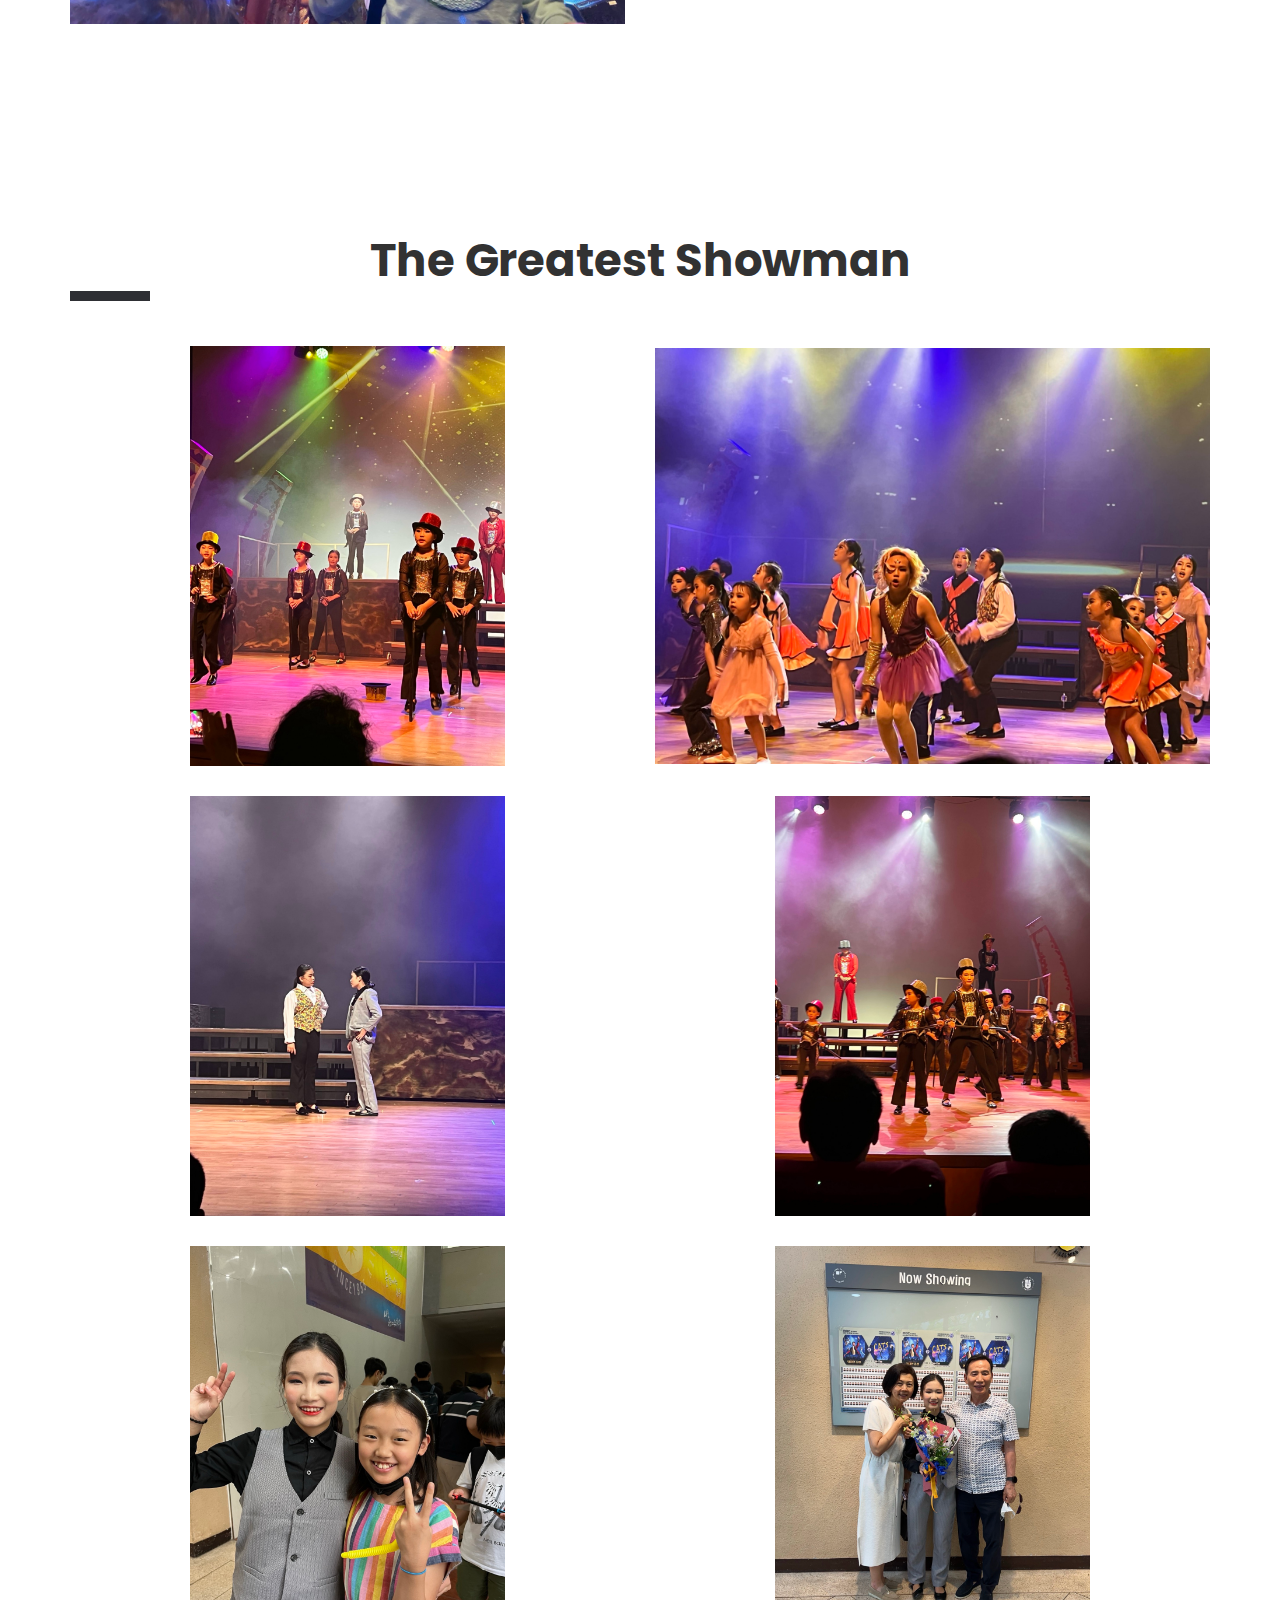
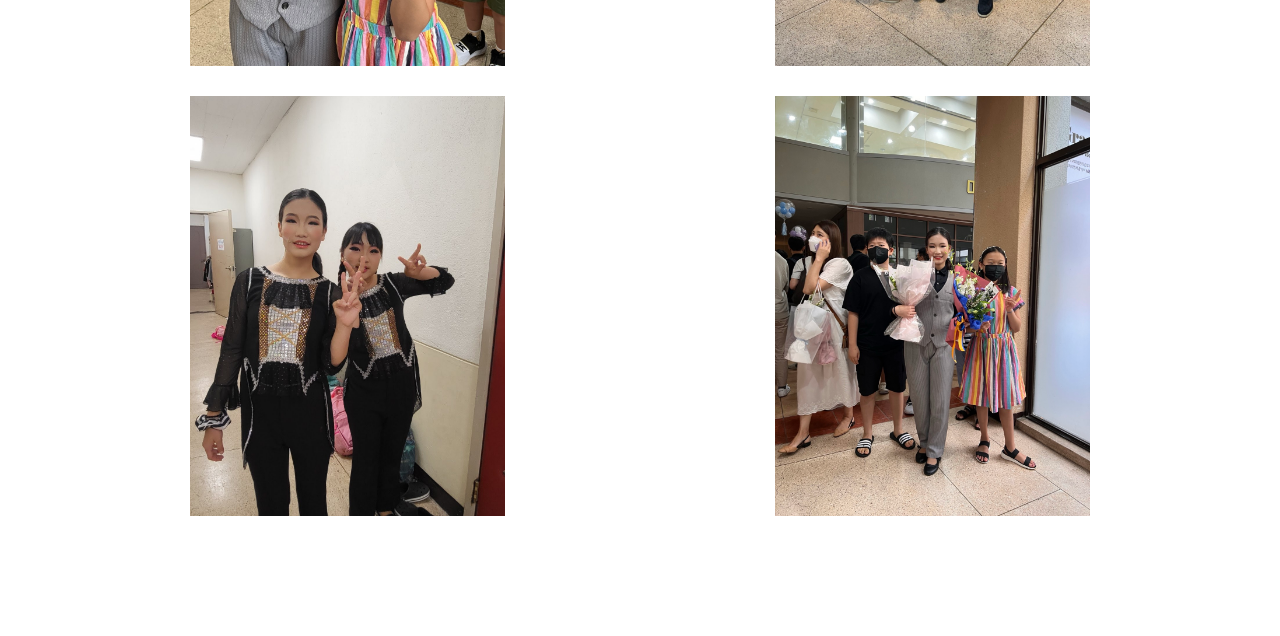
<file: musical.html>
<!DOCTYPE html>
<html lang="en">
  <head>
    <!-- basic -->
    <meta charset="utf-8" />
    <meta http-equiv="X-UA-Compatible" content="IE=edge" />
    <!-- mobile metas -->
    <meta name="viewport" content="width=device-width, initial-scale=1" />
    <meta name="viewport" content="initial-scale=1, maximum-scale=1" />
    <!-- site metas -->
    <title>Yesong's Website</title>
    <meta name="keywords" content="" />
    <meta name="description" content="" />
    <meta name="author" content="" />
    <!-- bootstrap css -->
    <link rel="stylesheet" href="css/bootstrap.min.css" />
    <!-- style css -->
    <link rel="stylesheet" href="css/style.css" />
    <!-- responsive-->
    <link rel="stylesheet" href="css/responsive.css" />
    <!-- awesome fontfamily -->
    <link
      rel="stylesheet"
      href="https://cdnjs.cloudflare.com/ajax/libs/font-awesome/4.7.0/css/font-awesome.min.css"
    />
    <!--[if lt IE 9]>
      <script src="https://oss.maxcdn.com/html5shiv/3.7.3/html5shiv.min.js"></script>
      <script src="https://oss.maxcdn.com/respond/1.4.2/respond.min.js"></script
    ><![endif]-->
  </head>
  <!-- body -->
  <body class="main-layout inner_page">
    <!-- loader  -->
    <div class="loader_bg">
      <div class="loader"><img src="images/loading.gif" alt="" /></div>
    </div>
    <!-- end loader -->
    <!-- header -->
    <header>
      <div class="header">
        <div class="container-fluid">
          <div class="row d_flex">
            <div class="col-md-2 col-sm-3 col logo_section">
              <div class="full">
                <div class="center-desk">
                  <div class="logo"></div>
                </div>
              </div>
            </div>
            <div class="col-md-8 col-sm-9">
              <nav class="navigation navbar navbar-expand-md navbar-dark">
                <button
                  class="navbar-toggler"
                  type="button"
                  data-toggle="collapse"
                  data-target="#navbarsExample04"
                  aria-controls="navbarsExample04"
                  aria-expanded="false"
                  aria-label="Toggle navigation"
                >
                  <span class="navbar-toggler-icon"></span>
                </button>
                <div class="collapse navbar-collapse" id="navbarsExample04">
                  <ul class="navbar-nav mr-auto">
                    <li class="nav-item">
                      <a class="nav-link" href="index.html">Home</a>
                    </li>
                  </ul>
                </div>
              </nav>
            </div>
          </div>
        </div>
      </div>
    </header>
    <!-- end header -->
    <!-- portfolio -->
    <div class="portfolio">
      <div class="container">
        <div class="row">
          <div class="col-md-12">
            <div class="titlepage text_align_center">
              <h2>Aladdin</h2>
            </div>
          </div>
        </div>
        <div class="row">
          <div class="col-md-6">
            <div id="ho_nf" class="portfolio_main text_align_left">
              <figure>
                <img src="images/Musical/Aladdin 1.jpg" alt="#" />
              </figure>
            </div>
          </div>
          <div class="col-md-6">
            <div id="ho_nf" class="portfolio_main text_align_left">
              <figure>
                <img src="images/Musical/Aladdin 2.jpg" alt="#" />
              </figure>
            </div>
          </div>
          <div class="col-md-6">
            <div id="ho_nf" class="portfolio_main text_align_left">
              <figure>
                <img src="images/Musical/Aladdin 3.jpg" alt="#" />
              </figure>
            </div>
          </div>
          <div class="col-md-6">
            <div id="ho_nf" class="portfolio_main text_align_left">
              <figure>
                <img src="images/Musical/Aladdin 4.jpg" alt="#" />
              </figure>
            </div>
          </div>
          <div class="col-md-6">
            <div id="ho_nf" class="portfolio_main text_align_left">
              <figure>
                <img src="images/Musical/Aladdin 5.jpg" alt="#" />
              </figure>
            </div>
          </div>
        </div>
      </div>
    </div>
    <div class="portfolio">
      <div class="container">
        <div class="row">
          <div class="col-md-12">
            <div class="titlepage text_align_center">
              <h2>The Greatest Showman</h2>
            </div>
          </div>
        </div>
        <div class="row">
          <div class="col-md-6">
            <div id="ho_nf" class="portfolio_main text_align_left">
              <figure>
                <img src="images/Musical/The Greatest Showman 1.jpg" alt="#" />
              </figure>
            </div>
          </div>
          <div class="col-md-6">
            <div id="ho_nf" class="portfolio_main text_align_left">
              <figure>
                <img src="images/Musical/The Greatest Showman 2.jpg" alt="#" />
              </figure>
            </div>
          </div>
          <div class="col-md-6">
            <div id="ho_nf" class="portfolio_main text_align_left">
              <figure>
                <img src="images/Musical/The Greatest Showman 3.jpg" alt="#" />
              </figure>
            </div>
          </div>
          <div class="col-md-6">
            <div id="ho_nf" class="portfolio_main text_align_left">
              <figure>
                <img src="images/Musical/The Greatest Showman 8.jpg" alt="#" />
              </figure>
            </div>
          </div>
          <div class="col-md-6">
            <div id="ho_nf" class="portfolio_main text_align_left">
              <figure>
                <img src="images/Musical/The Greatest Showman 5.jpg" alt="#" />
              </figure>
            </div>
          </div>
          <div class="col-md-6">
            <div id="ho_nf" class="portfolio_main text_align_left">
              <figure>
                <img src="images/Musical/The Greatest Showman 6.jpg" alt="#" />
              </figure>
            </div>
          </div>
          <div class="col-md-6">
            <div id="ho_nf" class="portfolio_main text_align_left">
              <figure>
                <img src="images/Musical/The Greatest Showman 7.jpg" alt="#" />
              </figure>
            </div>
          </div>
          <div class="col-md-6">
            <div id="ho_nf" class="portfolio_main text_align_left">
              <figure>
                <img src="images/Musical/The Greatest Showman 4.jpg" alt="#" />
              </figure>
            </div>
          </div>
        </div>
      </div>
    </div>
    <!-- end portfolio -->
    <!-- footer -->

    <!-- end footer -->
    <!-- Javascript files-->
    <script src="js/jquery.min.js"></script>
    <script src="js/bootstrap.bundle.min.js"></script>
    <script src="js/jquery-3.0.0.min.js"></script>
    <script src="js/custom.js"></script>
  </body>
</html>
</file>
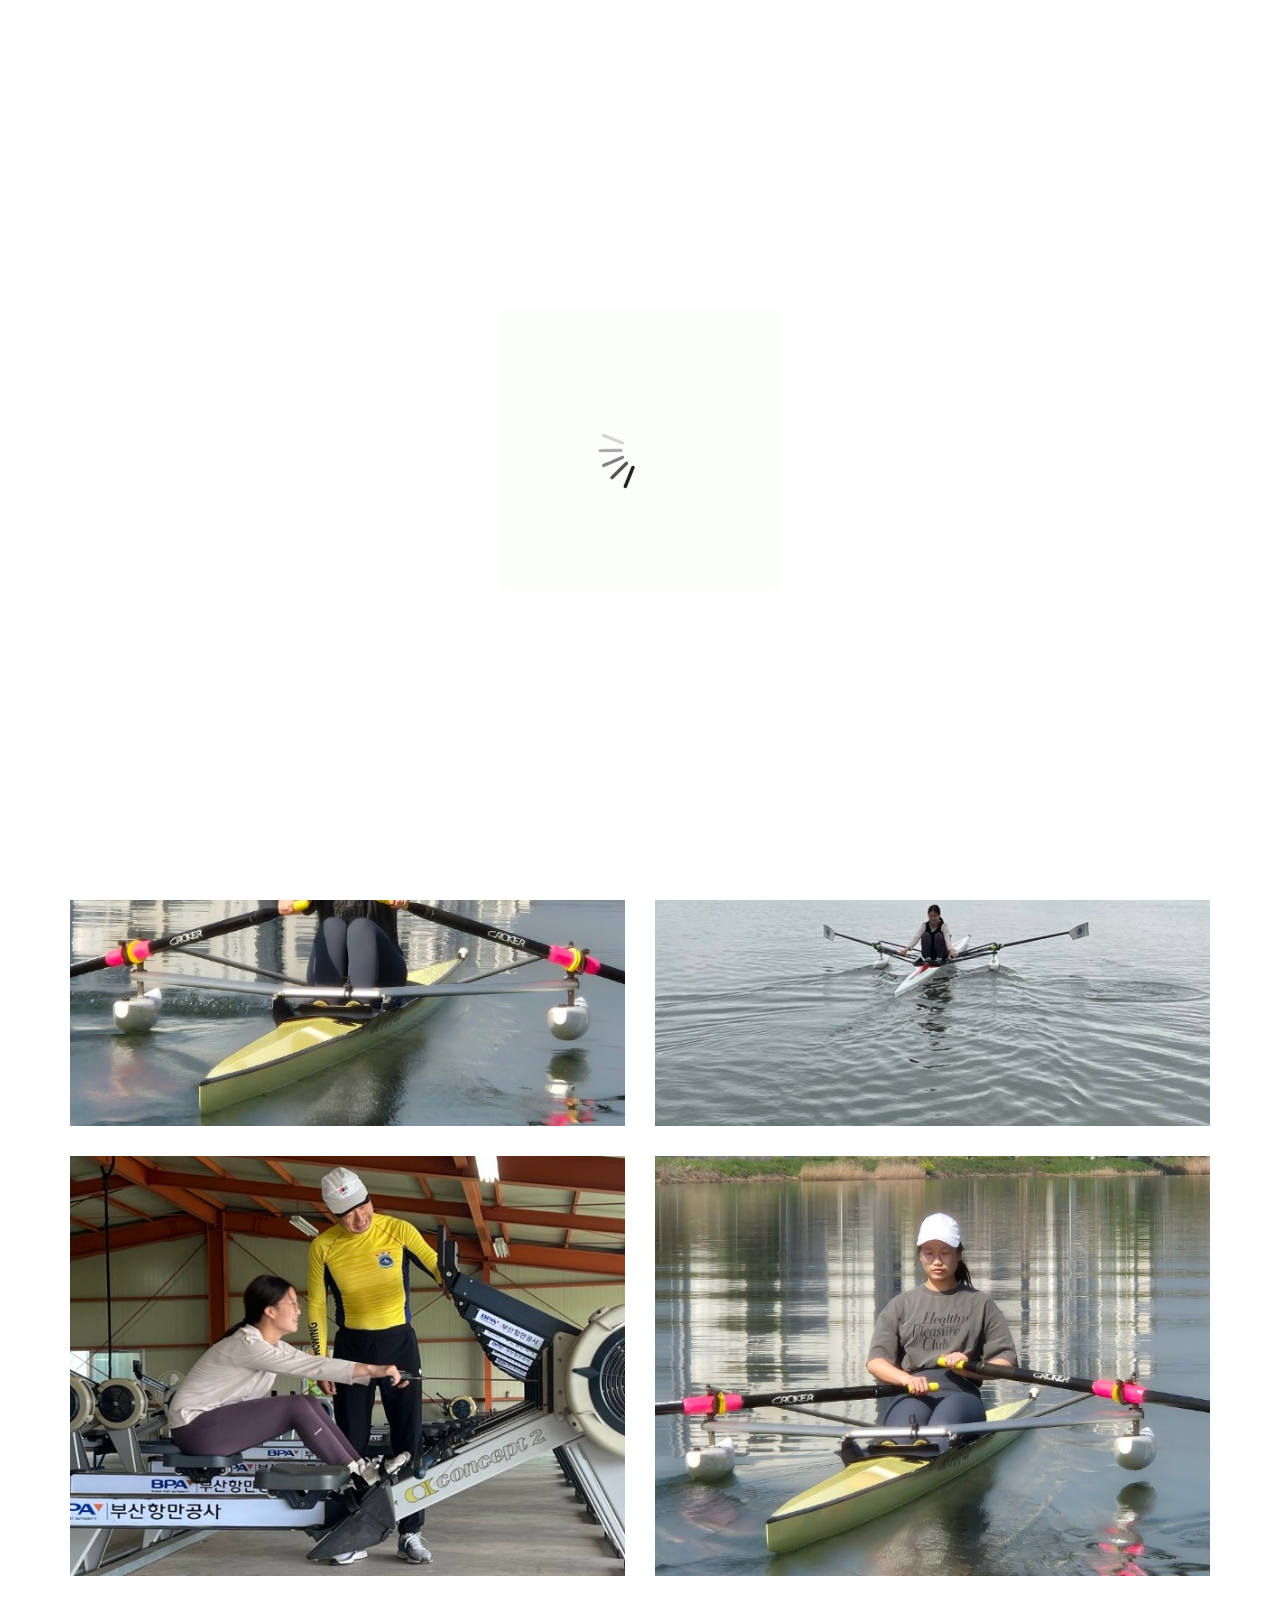
<file: rowing.html>
<!DOCTYPE html>
<html lang="en">
  <head>
    <!-- basic -->
    <meta charset="utf-8" />
    <meta http-equiv="X-UA-Compatible" content="IE=edge" />
    <!-- mobile metas -->
    <meta name="viewport" content="width=device-width, initial-scale=1" />
    <meta name="viewport" content="initial-scale=1, maximum-scale=1" />
    <!-- site metas -->
    <title>Yesong's Website</title>
    <meta name="keywords" content="" />
    <meta name="description" content="" />
    <meta name="author" content="" />
    <!-- bootstrap css -->
    <link rel="stylesheet" href="css/bootstrap.min.css" />
    <!-- style css -->
    <link rel="stylesheet" href="css/style.css" />
    <!-- responsive-->
    <link rel="stylesheet" href="css/responsive.css" />
    <!-- awesome fontfamily -->
    <link
      rel="stylesheet"
      href="https://cdnjs.cloudflare.com/ajax/libs/font-awesome/4.7.0/css/font-awesome.min.css"
    />
    <!--[if lt IE 9]>
      <script src="https://oss.maxcdn.com/html5shiv/3.7.3/html5shiv.min.js"></script>
      <script src="https://oss.maxcdn.com/respond/1.4.2/respond.min.js"></script
    ><![endif]-->
  </head>
  <!-- body -->
  <body class="main-layout inner_page">
    <!-- loader  -->
    <div class="loader_bg">
      <div class="loader"><img src="images/loading.gif" alt="" /></div>
    </div>
    <!-- end loader -->
    <!-- header -->
    <header>
      <div class="header">
        <div class="container-fluid">
          <div class="row d_flex">
            <div class="col-md-2 col-sm-3 col logo_section">
              <div class="full">
                <div class="center-desk">
                  <div class="logo"></div>
                </div>
              </div>
            </div>
            <div class="col-md-8 col-sm-9">
              <nav class="navigation navbar navbar-expand-md navbar-dark">
                <button
                  class="navbar-toggler"
                  type="button"
                  data-toggle="collapse"
                  data-target="#navbarsExample04"
                  aria-controls="navbarsExample04"
                  aria-expanded="false"
                  aria-label="Toggle navigation"
                >
                  <span class="navbar-toggler-icon"></span>
                </button>
                <div class="collapse navbar-collapse" id="navbarsExample04">
                  <ul class="navbar-nav mr-auto">
                    <li class="nav-item">
                      <a class="nav-link" href="index.html">Home</a>
                    </li>
                  </ul>
                </div>
              </nav>
            </div>
          </div>
        </div>
      </div>
    </header>
    <!-- end header -->
    <!-- portfolio -->
    <div class="portfolio">
      <div class="container">
        <div class="row">
          <div class="col-md-12">
            <div class="titlepage text_align_left"></div>
          </div>
        </div>
        <div class="row">
          <div class="col-md-6">
            <div id="ho_nf" class="portfolio_main text_align_left">
              <figure>
                <img src="images/Rowing 1.jpeg" alt="#" />
              </figure>
            </div>
          </div>
          <div class="col-md-6">
            <div id="ho_nf" class="portfolio_main text_align_left">
              <figure>
                <img src="images/Rowing 2.jpeg" alt="#" />
              </figure>
            </div>
          </div>
          <div class="col-md-6">
            <div id="ho_nf" class="portfolio_main text_align_left">
              <figure>
                <img src="images/Rowing 3.jpeg" alt="#" />
              </figure>
            </div>
          </div>
          <div class="col-md-6">
            <div id="ho_nf" class="portfolio_main text_align_left">
              <figure>
                <img src="images/Rowing 4.jpg" alt="#" />
              </figure>
            </div>
          </div>
          <div class="col-md-6">
            <div id="ho_nf" class="portfolio_main text_align_left">
              <figure>
                <img src="images/Rowing 5.jpg" alt="#" />
              </figure>
            </div>
          </div>
          <div class="col-md-6">
            <div id="ho_nf" class="portfolio_main text_align_left">
              <figure>
                <img src="images/Rowing 6.jpeg" alt="#" />
              </figure>
            </div>
          </div>
        </div>
      </div>
    </div>
    <!-- end portfolio -->
    <!-- footer -->

    <!-- end footer -->
    <!-- Javascript files-->
    <script src="js/jquery.min.js"></script>
    <script src="js/bootstrap.bundle.min.js"></script>
    <script src="js/jquery-3.0.0.min.js"></script>
    <script src="js/custom.js"></script>
  </body>
</html>
</file>
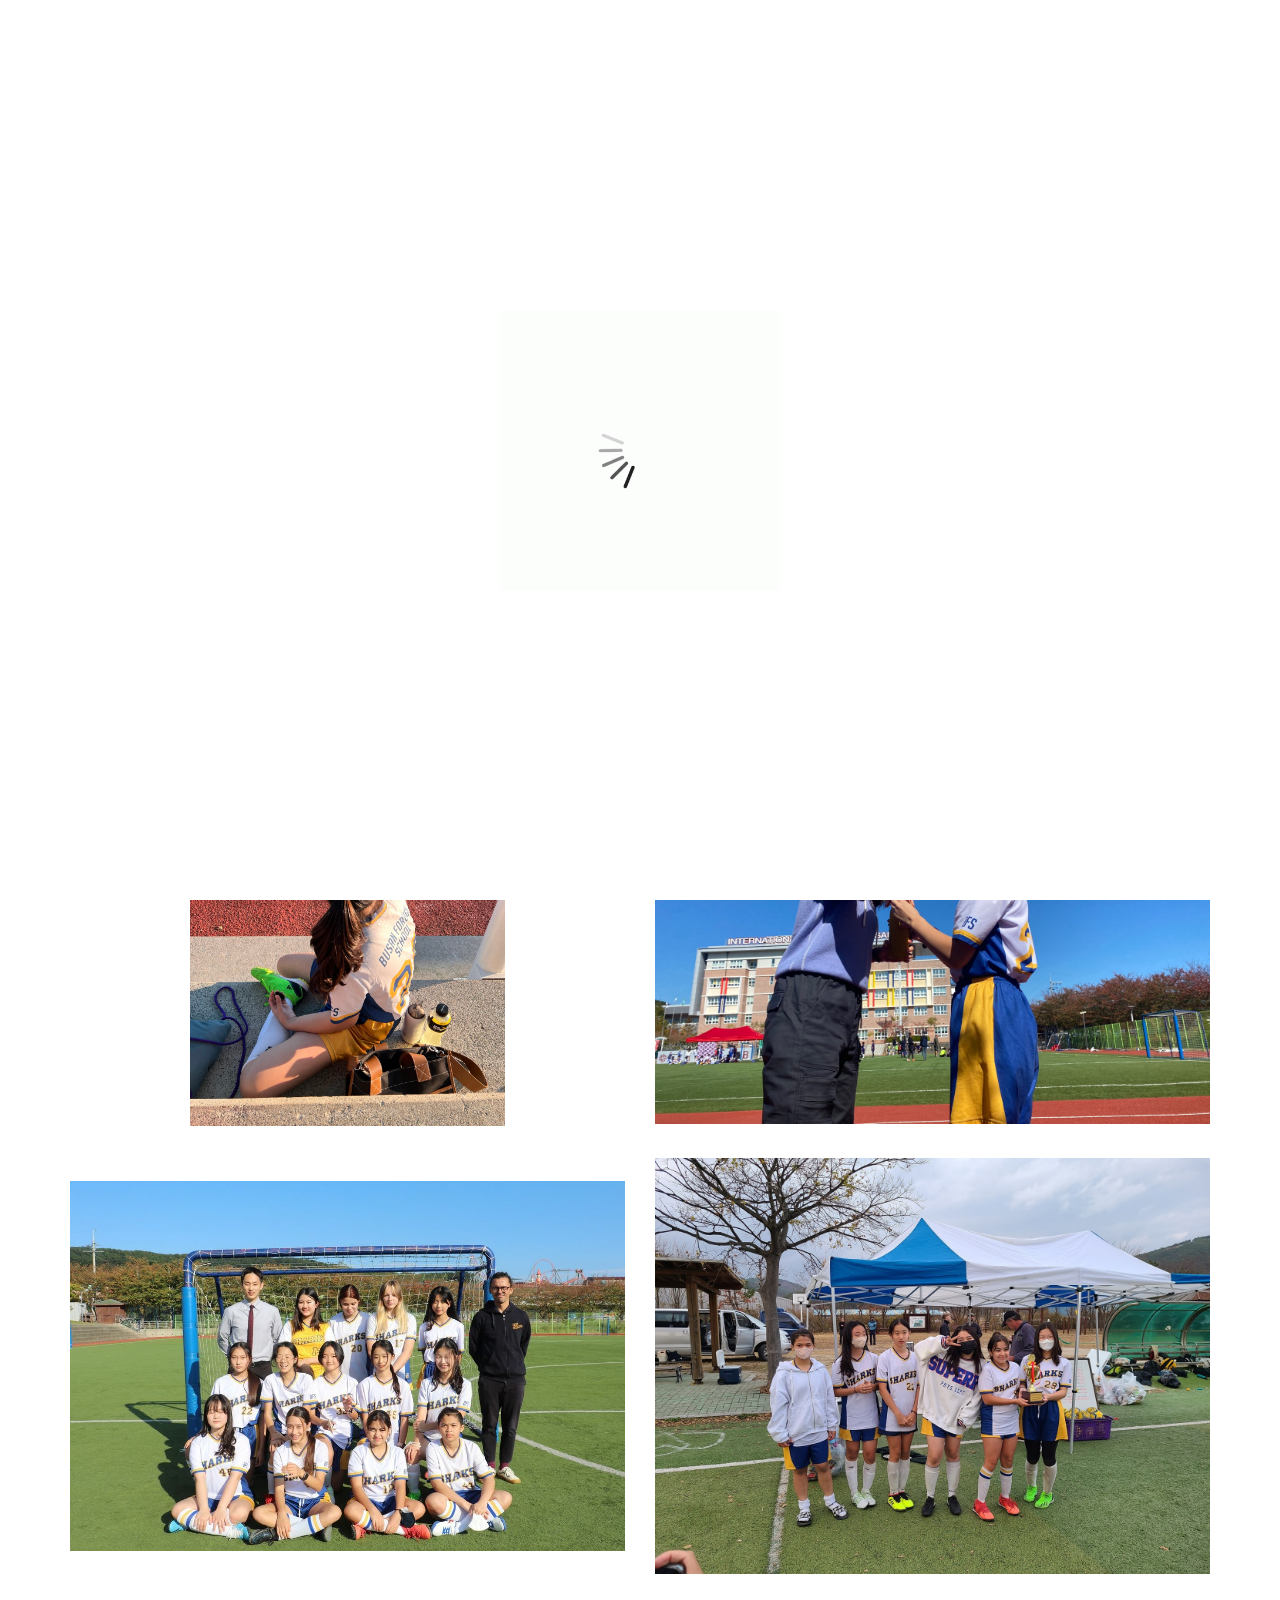
<file: soccer.html>
<!DOCTYPE html>
<html lang="en">
  <head>
    <!-- basic -->
    <meta charset="utf-8" />
    <meta http-equiv="X-UA-Compatible" content="IE=edge" />
    <!-- mobile metas -->
    <meta name="viewport" content="width=device-width, initial-scale=1" />
    <meta name="viewport" content="initial-scale=1, maximum-scale=1" />
    <!-- site metas -->
    <title>Yesong's Website</title>
    <meta name="keywords" content="" />
    <meta name="description" content="" />
    <meta name="author" content="" />
    <!-- bootstrap css -->
    <link rel="stylesheet" href="css/bootstrap.min.css" />
    <!-- style css -->
    <link rel="stylesheet" href="css/style.css" />
    <!-- responsive-->
    <link rel="stylesheet" href="css/responsive.css" />
    <!-- awesome fontfamily -->
    <link
      rel="stylesheet"
      href="https://cdnjs.cloudflare.com/ajax/libs/font-awesome/4.7.0/css/font-awesome.min.css"
    />
    <!--[if lt IE 9]>
      <script src="https://oss.maxcdn.com/html5shiv/3.7.3/html5shiv.min.js"></script>
      <script src="https://oss.maxcdn.com/respond/1.4.2/respond.min.js"></script
    ><![endif]-->
  </head>
  <!-- body -->
  <body class="main-layout inner_page">
    <!-- loader  -->
    <div class="loader_bg">
      <div class="loader"><img src="images/loading.gif" alt="" /></div>
    </div>
    <!-- end loader -->
    <!-- header -->
    <header>
      <div class="header">
        <div class="container-fluid">
          <div class="row d_flex">
            <div class="col-md-2 col-sm-3 col logo_section">
              <div class="full">
                <div class="center-desk">
                  <div class="logo"></div>
                </div>
              </div>
            </div>
            <div class="col-md-8 col-sm-9">
              <nav class="navigation navbar navbar-expand-md navbar-dark">
                <button
                  class="navbar-toggler"
                  type="button"
                  data-toggle="collapse"
                  data-target="#navbarsExample04"
                  aria-controls="navbarsExample04"
                  aria-expanded="false"
                  aria-label="Toggle navigation"
                >
                  <span class="navbar-toggler-icon"></span>
                </button>
                <div class="collapse navbar-collapse" id="navbarsExample04">
                  <ul class="navbar-nav mr-auto">
                    <li class="nav-item">
                      <a class="nav-link" href="index.html">Home</a>
                    </li>
                  </ul>
                </div>
              </nav>
            </div>
          </div>
        </div>
      </div>
    </header>
    <!-- end header -->
    <!-- portfolio -->
    <div class="portfolio">
      <div class="container">
        <div class="row">
          <div class="col-md-12">
            <div class="titlepage text_align_left"></div>
          </div>
        </div>
        <div class="row">
          <div class="col-md-6">
            <div id="ho_nf" class="portfolio_main text_align_left">
              <figure>
                <img src="images/soccer/soccer 1.jpg" alt="#" />
              </figure>
            </div>
          </div>
          <div class="col-md-6">
            <div id="ho_nf" class="portfolio_main text_align_left">
              <figure>
                <img src="images/soccer/soccer 2.jpg" alt="#" />
              </figure>
            </div>
          </div>
          <div class="col-md-6">
            <div id="ho_nf" class="portfolio_main text_align_left">
              <figure>
                <img src="images/soccer/soccer 3.jpg" alt="#" />
              </figure>
            </div>
          </div>
          <div class="col-md-6">
            <div id="ho_nf" class="portfolio_main text_align_left">
              <figure>
                <img src="images/soccer/soccer 4.jpg" alt="#" />
              </figure>
            </div>
          </div>
          <div class="col-md-6">
            <div id="ho_nf" class="portfolio_main text_align_left">
              <figure>
                <img src="images/soccer/soccer 5.jpg" alt="#" />
              </figure>
            </div>
          </div>
          <div class="col-md-6">
            <div id="ho_nf" class="portfolio_main text_align_left">
              <figure>
                <img src="images/soccer/soccer 6.jpg" alt="#" />
              </figure>
            </div>
          </div>
        </div>
      </div>
    </div>
    <!-- end portfolio -->
    <!-- footer -->

    <!-- end footer -->
    <!-- Javascript files-->
    <script src="js/jquery.min.js"></script>
    <script src="js/bootstrap.bundle.min.js"></script>
    <script src="js/jquery-3.0.0.min.js"></script>
    <script src="js/custom.js"></script>
  </body>
</html>
</file>
<file: css/style.css>
/*--------------------------------------------------------------------- 
File Name: style.css 
---------------------------------------------------------------------*/

/*--------------------------------------------------------------------- 
import Fonts 
---------------------------------------------------------------------*/

@import url("https://fonts.googleapis.com/css?family=Rajdhani:300,400,500,600,700");
@import url("https://fonts.googleapis.com/css?family=Poppins:100,100i,200,200i,300,300i,400,400i,500,500i,600,600i,700,700i,800,800i,900,900i");
@import url("https://fonts.googleapis.com/css?family=Raleway:100,100i,200,200i,300,300i,400,400i,500,500i,600,600i,700,700i,800,800i,900,900i");
@import url("https://fonts.googleapis.com/css?family=Open+Sans:400,600,600i,700,700i,800,800i&display=swap");

/*--------------------------------------------------------------------- import Files ---------------------------------------------------------------------*/

@import url(font-awesome.min.css);
@import url(owl.carousel.min.css);

/*--------------------------------------------------------------------- 
basic 
---------------------------------------------------------------------*/

body {
  color: #666666;
  font-size: 14px;
  font-family: "Poppins", sans-serif;
  line-height: 1.80857;
  font-weight: normal;
}

a {
  color: #1f1f1f;
  text-decoration: none !important;
  outline: none !important;
  -webkit-transition: all 0.3s ease-in-out;
  -moz-transition: all 0.3s ease-in-out;
  -ms-transition: all 0.3s ease-in-out;
  -o-transition: all 0.3s ease-in-out;
  transition: all 0.3s ease-in-out;
}

h1,
h2,
h3,
h4,
h5,
h6 {
  letter-spacing: 0;
  font-weight: normal;
  position: relative;
  padding: 0;
  font-weight: normal;
  line-height: normal;
  color: #111111;
  margin: 0;
}

h1 {
  font-size: 24px;
}

h2 {
  font-size: 22px;
}

h3 {
  font-size: 18px;
}

h4 {
  font-size: 16px;
}

h5 {
  font-size: 14px;
}

h6 {
  font-size: 13px;
}

*,
*::after,
*::before {
  -webkit-box-sizing: border-box;
  -moz-box-sizing: border-box;
  box-sizing: border-box;
}

h1 a,
h2 a,
h3 a,
h4 a,
h5 a,
h6 a {
  color: #212121;
  text-decoration: none !important;
  opacity: 1;
}

button:focus {
  outline: none;
}

ul,
li,
ol {
  margin: 0px;
  padding: 0px;
  list-style: none;
}

p {
  margin: 0px;
  padding: 0;
  font-weight: 400;
  font-size: 17px;
  line-height: 28px;
}

a {
  color: #222222;
  text-decoration: none;
  outline: none !important;
}

a,
.btn {
  text-decoration: none !important;
  outline: none !important;
  -webkit-transition: all 0.3s ease-in-out;
  -moz-transition: all 0.3s ease-in-out;
  -ms-transition: all 0.3s ease-in-out;
  -o-transition: all 0.3s ease-in-out;
  transition: all 0.3s ease-in-out;
}

img {
  max-width: 100%;
  height: auto;
}

:focus {
  outline: 0;
}

.btn-custom {
  margin-top: 20px;
  background-color: transparent !important;
  border: 2px solid #ddd;
  padding: 12px 40px;
  font-size: 16px;
}

.lead {
  font-size: 18px;
  line-height: 30px;
  color: #767676;
  margin: 0;
  padding: 0;
}

.form-control:focus {
  border-color: #ffffff !important;
  box-shadow: 0 0 0 0.2rem rgba(255, 255, 255, 0.25);
}

.navbar-form input {
  border: none !important;
}

.badge {
  font-weight: 500;
}

blockquote {
  margin: 20px 0 20px;
  padding: 30px;
}

button {
  border: 0;
  margin: 0;
  padding: 0;
  cursor: pointer;
}

.full {
  width: 100%;
  float: left;
  margin: 0;
  padding: 0;
}

.titlepage {
  padding-bottom: 60px;
}

.titlepage::before {
  content: "";
  position: absolute;
  border: #fff solid 5px;
  border-width: 5px;
  width: 80px;
  z-index: 999;
  margin: 0 auto;
  left: 0;
  right: 0;
  top: 55px;
}

.titlepage h2 {
  font-size: 45px;
  font-weight: bold;
  line-height: 50px;
  color: #323232;
}

.read_more {
  display: inline-block;
  background: #6dcff6;
  color: #fff;
  max-width: 215px;
  height: 61px;
  line-height: 61px;
  width: 100%;
  font-size: 17px;
  text-align: center;
  font-weight: 500;
  transition: ease-in all 0.5s;
}

.read_more:hover {
  background: #0e0b01;
  color: #fff;
  transition: ease-in all 0.5s;
}

.img_responsive {
  max-width: 100%;
}

.text_align_center {
  text-align: center;
}

.text_align_left {
  text-align: left;
}

.text_align_right {
  text-align: right;
}

.d_flex {
  display: flex;
  align-items: center;
  flex-wrap: wrap;
}

.container {
  max-width: 1170px;
}

/*---------------------------- 
loader  
----------------------------*/

.loader_bg {
  position: fixed;
  z-index: 9999999;
  background: #fff;
  width: 100%;
  height: 100%;
}

.loader {
  height: 100%;
  width: 100%;
  position: absolute;
  left: 0;
  top: 0;
  display: flex;
  justify-content: center;
  align-items: center;
}

.loader img {
  width: 280px;
}

/*--------------------------------------------------------------------- 
header 
---------------------------------------------------------------------*/

.header {
  width: 100%;
  background: rgba(39, 43, 44, 0.87);
  height: 106px;
  padding: 37px 30px;
  position: absolute;
  z-index: 999;
  box-shadow: 3px 0 13px rgba(30, 30, 30, 0.9);
}

/*--------------------------------------------------------------------- 
menu section
---------------------------------------------------------------------*/

.navigation.navbar {
  float: right;
  padding: 0;
}

.navigation.navbar-dark .navbar-nav .nav-link {
  padding: 0px 30px;
  color: #fff;
  font-size: 17px;
  line-height: 20px;
  font-weight: 400;
}

.navigation.navbar-dark .navbar-nav .nav-link:focus,
.navigation.navbar-dark .navbar-nav .nav-link:hover {
  color: #fff;
}

.navigation.navbar-dark .navbar-nav .active > .nav-link,
.navigation.navbar-dark .navbar-nav .nav-link.active,
.navigation.navbar-dark .navbar-nav .nav-link.show,
.navigation.navbar-dark .navbar-nav .show > .nav-link {
  color: #fff;
}

.di_no {
  display: none;
}

ul.email {
  padding-top: 1px;
  display: flex;
  align-items: center;
  justify-content: flex-end;
  flex-wrap: wrap;
}

ul.email li {
  padding: 0px 35px;
}

ul.email li:nth-child(2) {
  padding-right: 0;
}

ul.email li a {
  font-size: 17px;
  color: #fff;
}

ul.email li i {
  color: #fff;
  font-size: 19px;
}

/** banner_main **/

#top_section {
  background-image: url("../images/Profile.jpeg");
  background-size: cover;
  background-repeat: no-repeat;
  padding-top: 120px;
  position: relative;
  height: 100vh;
  background-position: center;
}

#myCarousel .carousel-indicators {
  bottom: -50px;
  margin-left: 11px;
  right: inherit;
}

#myCarousel .carousel-indicators .active {
  background: #0e0b01;
}

#myCarousel .carousel-indicators li {
  cursor: pointer;
  background: #fff;
  border-radius: 40px;
  width: 22px;
  height: 22px;
}

#myCarousel a.carousel-control-next,
#myCarousel a.carousel-control-prev {
  display: none;
}

.relative {
  position: inherit;
  bottom: 0;
  padding: 0;
}

.bluid {
  margin-top: 10px;
  font-family: "Open Sans", sans-serif;
  text-align: left;
}

.banner_main .bluid h1 {
  color: #fff;
  font-size: 80px;
  line-height: 110px;
  font-weight: bold;
  padding-bottom: 25px;
}

.banner_main .bluid p {
  color: #fff;
  line-height: 25px;
  font-weight: 500;
  padding-bottom: 50px;
  font-size: 17px;
}

.banner_main .bluid .read_more {
  margin-right: 8px;
  background: #fff;
  color: #000;
}

.banner_main .bluid .read_more:hover {
  color: #fff;
  background: #0e0b01;
}

/** we_do **/

.we_do {
  background: #fff;
  padding: 90px 0 190px 0;
}

.we_do .titlepage::before {
  border: #2e2f34 solid 5px;
}

.we1_do {
  position: inherit;
  padding: 0;
}

#bo_ho:hover {
  border: #292a2c solid 1px;
  transition: ease-in all 0.5s;
}

.we_box {
  border: #e6e7e8 solid 1px;
  transition: ease-in all 0.5s;
  padding: 40px;
  margin-bottom: 26px;
}

.we_box h3 {
  color: #292929;
  font-size: 22px;
  font-weight: bold;
  line-height: 25px;
  text-transform: uppercase;
  padding-top: 25px;
}

.we_box h3 img {
  float: right;
}

.we_box p {
  color: #292929;
  padding-top: 25px;
  display: block;
  padding-bottom: 40px;
  height: 250px;
}

.we_box .read_more {
  max-width: 131px;
  height: 41px;
  line-height: 41px;
  margin: 0 auto;
  display: block;
  margin-right: 0;
  background: #464646;
}

#we1 .carousel-indicators {
  display: none;
}

#we1 a.carousel-control-next,
#we1 a.carousel-control-prev {
  background: #ffffff;
  width: 67px;
  height: 59px;
  top: 109%;
  opacity: 1;
  font-size: 33px;
  color: #000000;
  box-shadow: 3px 0 36px rgba(30, 30, 30, 0.2);
}

#we1 a.carousel-control-prev {
  left: 43%;
}

#we1 a.carousel-control-next {
  right: 43%;
}

#we1 a.carousel-control-next:focus,
#we1 a.carousel-control-next:hover,
#we1 a.carousel-control-prev:focus,
#we1 a.carousel-control-prev:hover {
  background: #464646;
  color: #fff;
  opacity: 1;
}

/** end we_do **/

/** about **/

.about {
  padding: 50px 0 100px;
}
.about-content {
  padding-top: 100px;
}
/*.single-about-txt*/
.single-about-txt h3 {
  font-size: 18px;
  color: #3c4258;
  text-transform: initial;
  line-height: 1.8;
}
.single-about-txt p {
  font-size: 16px;
  color: #999fb3;
  padding: 35px 0 43px;
  border-bottom: 1px solid #999fb3;
}
.single-about-add-info {
  margin: 35px 0;
}
.single-about-add-info h3 {
  color: #636a82;
  font-size: 16px;
  text-transform: capitalize;
}
.single-about-add-info p {
  font-weight: 300;
  border: 0;
  padding: 0;
  margin-top: 3px;
}
/*.single-about-txt*/

/*.single-about-img */
.single-about-img {
  position: relative;
  box-shadow: 0 5px 20px rgba(14, 25, 80, 0.3);
  display: flex;
  justify-content: center;
}
/* .single-about-img:before {
  position: absolute;
  content: " ";
  top: 0;
  left: 0;
  width: 109%;
  height: 100%;
  background: rgba(31, 44, 108, 0.3);
} */
.single-about-img img {
  max-width: 600px;
  height: 468px;
  object-fit: cover;
}
.about-list-icon {
  display: flex;
  justify-content: center;
  align-items: center;
  position: absolute;
  bottom: 0;
  left: 0;
  width: 109%;
  height: 90px;
  background: #1f2c6c;
}
/*.ab-list-icon */
.about-list-icon ul {
  display: flex;
}
.about-list-icon ul li a {
  padding-right: 22px;
  cursor: pointer;
  color: #fff;
}
.about-list-icon ul li a {
  cursor: pointer;
  color: #fff;
  display: inline-block;
  border: 2px solid;
  margin-left: 20px;
  border-radius: 8px;
  width: 30px;
  height: 30px;
  line-height: 28px;
  text-align: center;
}
.about-list-icon ul li a i {
  margin-left: 6px;
}

.section-heading h2 {
  font-size: 24px;
  font-weight: 600;
  text-transform: uppercase;
  padding-bottom: 50px;
  border-bottom: 1px solid #e5ebf2;
}
/** end about **/

/** portfolio **/

.portfolio {
  padding-top: 90px;
  padding-bottom: 90px;
  background: #fff;
}

.portfolio .titlepage::before {
  right: inherit;
  border: #2e2f34 solid 5px;
  left: 15px;
}

.portfolio_main {
  margin-bottom: 30px;
  transition: ease-in all 0.5s;
}

.portfolio_main figure {
  margin: 0;
  position: relative;
  overflow: hidden;
  width: 100%;
  height: 100%;
}

.portfolio_main img {
  width: 100%;
  height: 420px;
  object-fit: contain;
}

#ho_nf:hover {
  box-shadow: 3px 0 20px rgba(30, 30, 30, 0.31);
  transition: ease-in all 0.5s;
}

#ho_nf:hover .portfolio_text {
  height: 240px;
  transition: ease-in all 0.5s;
  padding: 40px 40px;
}

#ho_nf:hover .li_icon {
  margin-top: -65px;
  transition: ease-in all 0.7s;
}

.portfolio_text {
  cursor: pointer;
  position: absolute;
  transition: ease-in all 0.5s;
  bottom: 0;
  height: 0;
  background: #fff;
  overflow: initial;
}

.li_icon {
  display: flex;
  transition: ease-in all 0.7s;
  z-index: 99999999999999999999999;
  position: absolute;
}

.li_icon a {
  background: #fff;
  width: 60px;
  height: 60px;
  border-radius: 50px;
  display: flex;
  align-items: center;
  justify-content: center;
  color: #3a404e;
  box-shadow: 3px 0 9px rgba(30, 30, 30, 0.09);
}

.li_icon a:hover {
  background: #0f1012;
  color: #fff;
}

.portfolio_text h3 {
  color: #0c0c0d;
  font-size: 24px;
  line-height: 30px;
  font-weight: bold;
  padding-bottom: 15px;
}

.portfolio_text p {
  color: #031330;
  font-size: 17px;
  line-height: 30px;
  padding-bottom: 15px;
}

.portfolio .read_more {
  margin: 0 auto;
  display: block;
  background: #252525;
  margin-top: 30px;
}

.portfolio .read_more:hover {
  background: #464646c7;
}

/* end portfolio */

/* chose */

.chose {
  padding: 90px 0 60px 0;
  background: #323232;
}

.chose .titlepage::before {
  right: inherit;
  left: 15px;
}

.chose .titlepage h2 {
  color: #fff;
}

.chose.chose .titlepage p {
  color: #fff;
  padding-top: 15px;
}

.chose_box {
  margin-bottom: 30px;
}

.chose_box h3 {
  padding-top: 20px;
  color: #fff;
  font-weight: bold;
  font-size: 30px;
  line-height: 35px;
}

.chose_box strong {
  display: block;
  color: #fff;
  font-weight: bold;
  font-size: 48px;
  line-height: 60px;
  padding-bottom: 30px;
}

.chose_box .read_more {
  background: #fff;
  color: #323232;
  max-width: 176px;
  line-height: 47px;
  height: 47px;
}

.chose_box .read_more:hover {
  background: #0e0b01;
  color: #fff;
}

/** end chose **/

/** contact section **/

.contact {
  background: #fefeff;
  padding: 90px 0;
}

.contact .titlepage::before {
  right: inherit;
  border: #2e2f34 solid 5px;
  left: 15px;
}

.main_form .contactus {
  border: #d2d2d3 solid 1px;
  padding: 0 15px;
  margin-bottom: 25px;
  width: 100%;
  height: 71px;
  background: #fff;
  color: #888888;
  font-size: 16px;
  font-weight: normal;
}

.main_form .textarea {
  border: #d2d2d3 solid 1px;
  margin-bottom: 25px;
  width: 100%;
  background: #fff;
  color: #888888;
  font-size: 18px;
  font-weight: normal;
  padding: 57px 15px 0 15px;
  border-radius: 0;
  height: 150px;
}

.main_form .send_btn {
  font-size: 17px;
  transition: ease-in all 0.5s;
  background-color: #323232;
  text-transform: uppercase;
  color: #fff;
  padding: 25px 0px;
  max-width: 252px;
  width: 100%;
  display: block;
  margin-top: 10px !important;
  font-weight: bold;
}

.main_form .send_btn:hover {
  background-color: #464646c7;
  transition: ease-in all 0.5s;
  color: #fff;
}

#request *::placeholder {
  color: #888888;
  opacity: 1;
}

/** end contact section **/

/** testimonial **/

.posi_in {
  position: inherit;
  padding: 0;
}

.clientsl_text {
  margin-top: 90px;
  box-shadow: 0px 0 11px rgba(30, 30, 30, 0.07);
  padding: 40px;
  margin-bottom: 26px;
}

.clientsl_text i img {
  margin-top: -89px;
  display: block;
  margin-right: 20px;
  float: left;
}

.clientsl_text h3 {
  margin-top: -11px;
  color: #000b0a;
  font-size: 23px;
  font-weight: bold;
  line-height: 20px;
  text-align: left;
}

.clientsl_text h3 img {
  float: right;
}

.clientsl_text p {
  color: #757575;
  padding-top: 62px;
  display: block;
}

#clientsl .carousel-indicators {
  display: none;
}

#clientsl a.carousel-control-next,
#clientsl a.carousel-control-prev {
  background: #ffffff;
  width: 67px;
  height: 59px;
  top: 105%;
  opacity: 1;
  font-size: 33px;
  color: #000000;
  box-shadow: 3px 0 36px rgba(30, 30, 30, 0.2);
}

#clientsl a.carousel-control-prev {
  left: 37%;
}

#clientsl a.carousel-control-next {
  right: 37%;
}

#clientsl a.carousel-control-next:focus,
#clientsl a.carousel-control-next:hover,
#clientsl a.carousel-control-prev:focus,
#clientsl a.carousel-control-prev:hover {
  background: #252525;
  color: #fff;
  opacity: 1;
}

/** end testimonial **/

/** footer **/

.footer {
  background: #222222;
  padding-top: 90px;
}

.newslatter_form {
  display: flex;
  align-items: center;
  margin-bottom: 70px;
}

.ente {
  color: #000;
  border: inherit;
  padding: 0 30px;
  height: 66px;
  width: 100%;
  font-size: 17px;
}

.subs_btn {
  max-width: 289px;
  display: inline-block;
  background: #151515;
  height: 66px;
  width: 100%;
  color: #fff;
  font-size: 17px;
  text-transform: uppercase;
  font-weight: bold;
  transition: ease-in all 0.5s;
}

.subs_btn:hover {
  background: #fff;
  color: #151515;
  transition: ease-in all 0.5s;
}

.Informa h3 {
  color: #ffffff;
  font-size: 23px;
  font-weight: bold;
  line-height: 21px;
  margin-bottom: 15px;
  margin-top: 26px;
  text-transform: uppercase;
}

.Informa li {
  font-size: 17px;
  line-height: 37px;
  color: #ffffff;
}

.Informa li a:hover {
  color: #bdbdbe;
}

.helpful ul li a {
  color: #fff;
  font-size: 17px;
  line-height: 30px;
}

.helpful ul li a:hover {
  color: #bdbdbe;
}

ul.social_icon {
  float: right;
}

ul.social_icon li {
  display: inline-block;
  padding-right: 15px;
}

ul.social_icon li:last-child {
  padding-right: 0;
}

ul.social_icon li a {
  color: #fff;
  display: inline-block;
  text-align: center;
  line-height: 33px;
  font-size: 28px;
  font-weight: bold;
}

ul.social_icon li a:hover {
  color: #bdbdbe;
  transform: rotate(360deg);
  transition: ease-in all 0.7s;
}

.conta ul li a {
  color: #ffffff;
}

.conta ul li a i {
  padding-right: 5px;
}

.copyright {
  background: #151515;
  margin-top: 80px;
  padding: 20px 0px;
}

.copyright p {
  color: #bdbdbe;
  font-weight: 400;
}

.copyright a {
  color: #bdbdbe;
}

.copyright a:hover {
  color: #fff;
}

/** end footer **/

/*- - ener page css--*/

.inner_page .header {
  box-shadow: 0 -3px 20px 0px #717171;
  position: inherit;
}

.inner_page .about {
  margin: 90px 0;
}

.blog {
  padding-top: 90px;
  padding-bottom: 90px;
  background: #fff;
}
.blog .titlepage::before {
  right: inherit;
  border: #2e2f34 solid 5px;
  left: 15px;
}

.blog-card {
  /* display: -webkit-box;
  display: -webkit-flex;
  display: -ms-flexbox; */
  display: flex;
  text-align: left;
  border: 1px solid #dee2e6;
  margin-bottom: 30px;
  overflow: hidden;
  margin: 0 15px 30px;
}

.blog-card .img-holder {
  min-width: 350px;
  max-width: 350px;
}

.blog-card .img-holder img {
  width: 100%;
  height: 100%;
  -o-object-fit: cover;
  object-fit: cover;
}

.blog-card .content-holder {
  padding: 30px 20px 30px 30px;
}

.blog-card .content-holder .title {
  font-weight: 500;
  font-size: 25px;
  opacity: 0.8;
}

.blog-card .content-holder .post-details {
  margin: 15px 0 15px !important;
}

.blog-card .content-holder .post-details i {
  display: inline-block;
  width: 15px;
}

.blog-card .content-holder .post-details a {
  margin-right: 10px;
  color: #444;
  text-decoration: none;
  display: inline-block;
  font-weight: 600;
  opacity: 0.7;
  font-size: 13px;
}

.blog-card .content-holder .read-more {
  text-decoration: none;
  margin-top: 20px;
  display: block;
  font-size: 13px;
}

.blog-card .content-holder .read-more i {
  position: relative;
  top: 1px;
}

@media (max-width: 991.98px) {
  /* .blog-card {
    -webkit-box-orient: vertical;
    -webkit-box-direction: normal;
    -webkit-flex-direction: column;
    -ms-flex-direction: column;
    flex-direction: column;
  } */
  /* .blog-card .img-holder {
    width: 100%;
    max-width: 100%;
    min-width: 100%;
  } */
}
</file>
<file: css/responsive.css>
/*--------------------------------------------------------------------- 
File Name: responsive.css 
---------------------------------------------------------------------*/

@media (min-width: 1200px) and (max-width: 1320px) {
    ul.email li {
        padding: 0px 31px;
    }
     #top_section {
        height: 700px;
    }
}

@media (min-width: 992px) and (max-width: 1199px) {
    .navigation.navbar-dark .navbar-nav .nav-link {
        padding: 0px 21px;
    }
    ul.email li {
        padding: 0px 19px;
    }
    #top_section {
        padding-top: 164px;
        height: 700px;
    }
    #we1 a.carousel-control-prev {
        left: 42%;
    }
    #clientsl a.carousel-control-prev {
        left: 33%;
    }
}

@media (min-width: 768px) and (max-width: 991px) {
    .navigation.navbar-dark .navbar-nav .nav-link {
        padding: 0px 7px;
    }
    ul.email li {
        padding: 0px 8px;
    }
    #top_section {
        padding-top: 150px;
        height: 600px;
    }
    .banner_main .bluid h1 {
        font-size: 62px;
        line-height: 71px;
    }
    .titlepage h2 {
        font-size: 37px;
        line-height: 41px;
    }
    #we1 a.carousel-control-prev {
        left: 38%;
    }
    .we_box {
        padding: 15px;
    }
    .clientsl_text {
        padding: 25px;
    }
    #clientsl a.carousel-control-next,
    #clientsl a.carousel-control-prev {
        top: 98%;
    }
    #clientsl a.carousel-control-prev {
        left: 34%;
    }
    #clientsl a.carousel-control-next {
        right: 26%;
    }
    .Informa li {
        font-size: 14px;
        line-height: 30px;
    }
}

@media (min-width: 576px) and (max-width: 767px) {
    #top_section {
        padding-top: 150px;
        height: 700px;
    }
    .d_none {
        display: none;
    }
    .logo {
        text-align: left;
        display: block;
    }
    .banner_main .bluid h1 {
        font-size: 84px;
        line-height: 109px;
    }
    #we1 a.carousel-control-next,
    #we1 a.carousel-control-prev {
        top: 103%;
    }
    #we1 a.carousel-control-prev {
        left: 37%;
    }
    #we1 a.carousel-control-next {
        right: 37%;
    }
    .main_form .send_btn {
        margin-bottom: 40px;
    }
    .newslatter_form {
        margin-top: 50px;
    }
    .navigation.navbar {
        float: right;
        display: inherit !important;
        padding: 0;
        width: 100%;
    }
    .navigation .navbar-collapse {
        background: #2b2b2b;
        padding: 20px;
        margin-top: 66px;
        position: absolute;
        width: 100%;
        z-index: 999;
    }
    .navigation.navbar-dark .navbar-nav .nav-link {
        padding: 10px 0;
        color: #fff;
        text-align: left;
    }
    .navigation.navbar-dark .navbar-toggler {
        border: inherit;
        float: right;
        padding: 0;
        width: 100%;
        outline: inherit;
        margin-top: 0px;
    }
    .navigation.navbar-dark .navbar-toggler-icon {
        background: url(../images/menu_btn.png);
        background-repeat: no-repeat;
        width: 48px;
        float: right;
    }
}

@media (max-width: 575px) {
    .header {
        padding: 37px 0px;
    }
    .d_none {
        display: none !important;
    }
    .logo {
        display: block;
        float: left;
    }
    .bluid {
        margin-top: 23px
    }
    .banner_main .bluid h1 {
        font-size: 50px;
        line-height: 59px;
    }
    #top_section {
        height: 678px;
    }
    .banner_main .bluid .read_more {
        margin-right: 0px;
        margin-bottom: 10px;
    }
    #we1 a.carousel-control-next {
        right: 26%;
    }
    #we1 a.carousel-control-prev {
        left: 25%;
    }
    #we1 a.carousel-control-next,
    #we1 a.carousel-control-prev {
        top: 101%;
    }
    .titlepage h2 {
        font-size: 24px;
        line-height: 54px;
    }
    #ho_nf:hover .portfolio_text {
        height: 135px;
        padding: 29px 14px;
    }
    .portfolio_text p {
        font-size: 12px;
        line-height: 18px;
    }
    .main_form .send_btn {
        margin-bottom: 40px;
    }
    #clientsl a.carousel-control-next,
    #clientsl a.carousel-control-prev {
        top: 100%;
    }
    #clientsl a.carousel-control-next {
        right: 25%;
    }
    #clientsl a.carousel-control-prev {
        left: 25%;
    }
    .clientsl_text i img {
        float: inherit;
    }
    .clientsl_text h3 {
        margin-top: 11px;
    }
    .newslatter_form {
        display: inherit;
        margin-top: 40px;
    }
    .subs_btn {
        margin-left: 0;
        max-width: 223px;
        margin-top: 30px;
    }
    .copyright p {
        text-align: center;
    }
    ul.social_icon {
        float: inherit;
        margin-top: 20px;
    }
    .navigation.navbar {
        float: right;
        display: inherit !important;
        padding: 0;
        width: 100%;
        margin-top: -27px;
    }
    .navigation .navbar-collapse {
        background: #2b2b2b;
        padding: 20px;
        margin-top: 65px;
        position: absolute;
        width: 100%;
        z-index: 999;
    }
    .navigation.navbar-dark .navbar-nav .nav-link {
        padding: 10px 0;
        color: #fff;
        text-align: left;
    }
    .navigation.navbar-dark .navbar-toggler {
        float: right;
        border: inherit;
        margin-top: 1px;
        padding: 0;
        outline: inherit;
    }
    .navigation.navbar-dark .navbar-toggler-icon {
        background: url(../images/menu_btn.png);
        background-repeat: no-repeat;
        width: 48px;
    }
}
</file>
